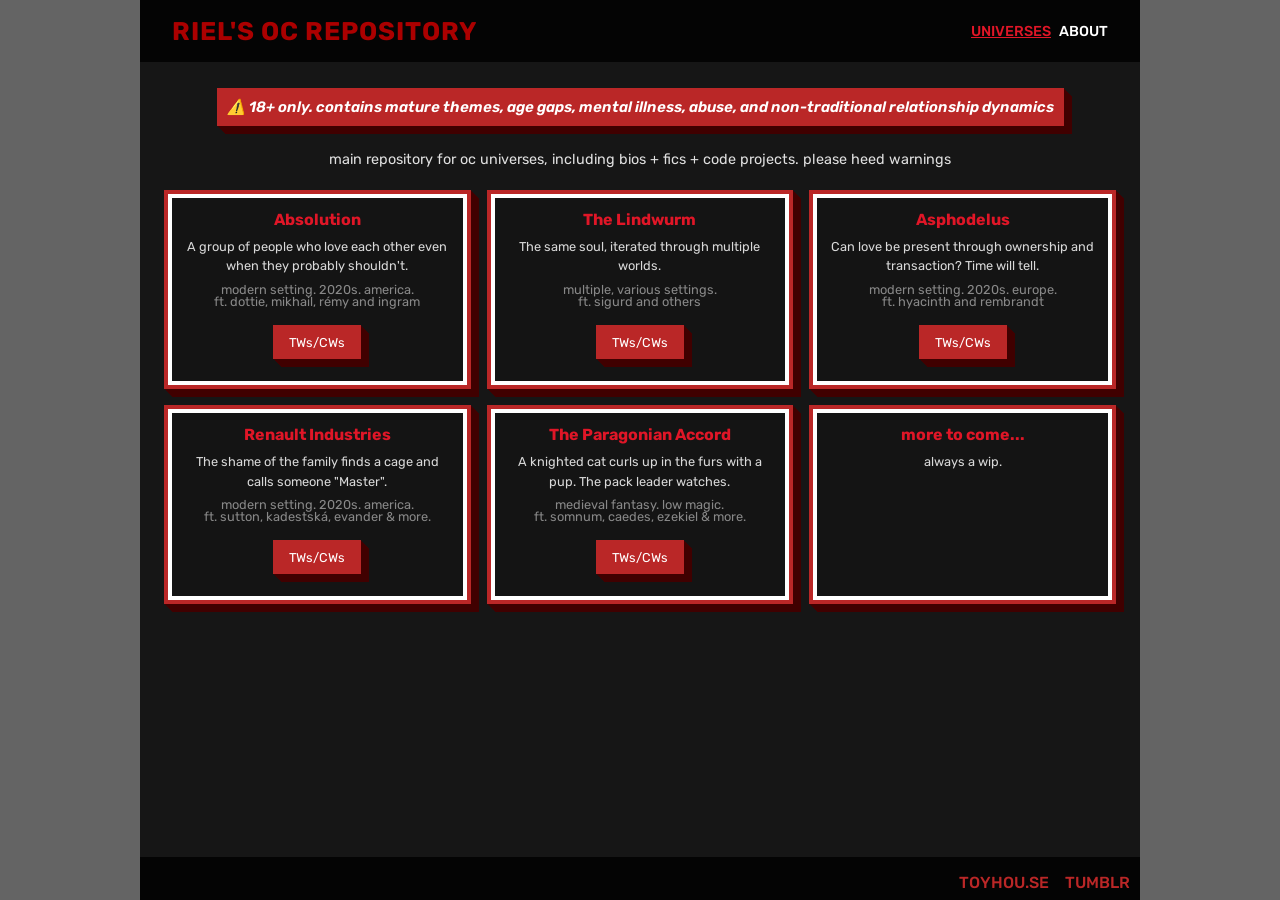
<file: index.html>
<!doctype html>
<html lang="en">
    <link rel="preconnect" href="https://fonts.googleapis.com" />
    <link rel="preconnect" href="https://fonts.gstatic.com" crossorigin />
    <link
        href="https://fonts.googleapis.com/css2?family=Rubik:ital,wght@0,300..900;1,300..900&display=swap"
        rel="stylesheet"
    />

    <meta charset="UTF-8" />
    <meta name="viewport" content="width=device-width, initial-scale=1.0" />
    <head>
        <title>RIEL'S OC REPOSITORY</title>

        <style>
            * {
                margin: 0;
                padding: 0;
                box-sizing: border-box;
            }

            body {
                font-family: "Rubik";
                background: #646464;
                color: #ba2727;
                height: 100dvh;
                display: flex;
                justify-content: center;
                align-items: flex-start;
                margin: 0;
                padding: 0;
                overflow: hidden;
            }

            .site-container {
                width: 100%;
                max-width: 1000px;
                height: 100dvh;
                background: #161616;
                display: flex;
                flex-direction: column;
                overflow: hidden;
            }

            .site-header {
                position: sticky;
                top: 0;
                left: 0;
                width: 100%;
                background: rgba(0, 0, 0, 0.8);
                padding-block: 1rem 1rem;
                z-index: 10;
                margin-bottom: 10px;
            }

            .content-wrapper {
                flex: 1;
                display: flex;
                flex-direction: column;
                align-items: center;
                width: 100%;
                padding: 1rem 1.5rem 2rem 1.5rem;
                overflow-y: auto;
            }

            .header-content {
                width: 100%;
                max-width: 1000px;
                margin: 0 auto;
                display: flex;
                justify-content: space-between;
                align-items: center;
                padding-inline: 2rem;
            }

            @media (max-width: 600px) {
                .header-content {
                    flex-direction: column;
                    gap: 0.5rem;
                    padding-block: 0.5rem;
                }
            }

            .logo {
                color: #ab0000;
                font-size: 1.6rem;
                font-weight: 700;
                letter-spacing: 1px;
            }

            .nav-links {
                display: flex;
                gap: 0.5rem;
                text-align: right;
            }

            .nav-item {
                color: #fff;
                text-decoration: none;
                font-size: 0.9rem;
                text-transform: uppercase;
                font-weight: 500;
                cursor: pointer;
                transition: color 0.2s;
            }

            .nav-item:hover,
            .nav-item.active {
                color: #e01627;
                text-decoration: underline;
            }

            .page-content {
                display: none;
                width: 100%;
                flex-direction: column;
                align-items: center;
            }

            .page-content.active-page {
                display: flex;
            }

            .headersub-glow {
                background: #ba2727;
                padding: 10px;
                margin-bottom: 1.5rem;
                max-width: 100%;
                font-size: 15px;
                text-align: justify;
                color: #fff;
                font-weight: 600;
                animation: glow 0.8s ease-in-out infinite alternate;
                box-shadow:
                    1px 1px 0px #400000,
                    2px 2px 0px #400000,
                    3px 3px 0px #400000,
                    4px 4px 0px #400000,
                    5px 5px 0px #400000,
                    6px 6px 0px #400000,
                    7px 7px 0px #400000,
                    8px 8px 0px #400000;
            }

            @keyframes glow {
                from {
                    text-shadow:
                        0 0 4px #000,
                        0 0 8px rgba(186, 39, 39, 0.6);
                }
                to {
                    text-shadow:
                        0 0 4px #000,
                        0 0 10px #ff5c5c,
                        0 0 20px #ba2727,
                        0 0 40px #ba2727,
                        0 0 60px #ba2727;
                }
            }

            .text-grid {
                display: grid;
                grid-template-columns: repeat(auto-fit, minmax(280px, 1fr));
                gap: 1.5rem;
                width: 100%;
                max-width: 100%;
                padding-bottom: 40px;
            }

            .subtitle {
                color: #e0e0e0;
                font-size: 0.9rem;
                text-align: justify;
                line-height: 1.4;
                max-width: 80%;
                padding-bottom: 20px;
            }

            .game-grid {
                display: grid;
                grid-template-columns: repeat(auto-fit, minmax(260px, 1fr));
                gap: 1rem;
                width: 100%;
            }

            .game-card {
                background: #141414;
                border: 4px solid #ba2727;
                outline: 4px solid #ffffff;
                box-shadow:
                    1px 1px 0px #400000,
                    2px 2px 0px #400000,
                    3px 3px 0px #400000,
                    4px 4px 0px #400000,
                    5px 5px 0px #400000,
                    6px 6px 0px #400000,
                    7px 7px 0px #400000,
                    8px 8px 0px #400000;
                outline-offset: -8px;
                padding: 1rem;
                text-align: center;
                text-decoration: none;
                color: #fff;
                transition: all 0.3s;
                cursor: pointer;
                display: flex;
                flex-direction: column;
                align-items: center;
                gap: 0.5rem;
            }

            .game-card:hover {
                border-color: #ba2727;
                transform: translateY(-5px);
            }

            .game-title {
                font-size: 1rem;
                font-weight: bold;
                color: #e01627;
            }

            .game-desc {
                font-size: 0.8rem;
                color: #d9d9d9;
                line-height: 1.5;
            }

            .game-char {
                font-size: 0.8rem;
                text-transform: lowercase;
                color: #888;
                line-height: 1;
            }

            .dropdown {
                position: relative;
                display: inline-block;
                margin-top: 0.5rem;
            }

            .tw-btn {
                background: #ba2727;
                color: white;
                border: none;
                box-shadow:
                    1px 1px 0px #400000,
                    2px 2px 0px #400000,
                    3px 3px 0px #400000,
                    4px 4px 0px #400000,
                    5px 5px 0px #400000,
                    6px 6px 0px #400000,
                    7px 7px 0px #400000,
                    8px 8px 0px #400000;
                padding: 0.6rem 1rem;
                font-size: 0.8rem;
                display: inline-block;
                cursor: pointer;
                font-family: "Rubik";
                margin-top: auto;
                margin-bottom: 10px;
            }

            .dropdown-content {
                display: none;
                position: relative;
                font-family: "Rubik";
                font-size: 0.8em;
                width: 80%;
                left: 50%;
                transform: translateX(-50%);
                background-color: #ba2727;
                border: 3px solid #ba2727;
                box-shadow:
                    1px 1px 0px #400000,
                    2px 2px 0px #400000,
                    3px 3px 0px #400000,
                    4px 4px 0px #400000,
                    5px 5px 0px #400000,
                    6px 6px 0px #400000,
                    7px 7px 0px #400000,
                    8px 8px 0px #400000;
                padding: 10px;
                z-index: 10;
                margin-top: 15px;
                margin-bottom: 10px;
            }

            .dropdown:hover .dropdown-content {
                display: block;
            }

            .about-title {
                color: #ab0000;
                margin-bottom: 1.5rem;
                font-weight: 500;
                font-size: 1.5rem;
            }

            .about-layout {
                max-width: 600px;
                display: flex;
                flex-direction: column;
                gap: 1.5rem;
            }

            .about-text {
                color: #e0e0e0;
                font-size: 0.95rem;
                line-height: 1.6;
                text-align: justify;
            }

            .site-footer {
                width: 100%;
                background: rgba(0, 0, 0, 0.8);
                padding-block: 1rem 0.5rem;
                z-index: 10;
                flex-shrink: 0;
            }

            .footer-content {
                width: 100%;
                margin: 0 auto;
                display: flex;
                justify-content: space-between;
                align-items: center;
            }

            .footer-links {
                display: flex;
                gap: 1rem;
                margin-right: 10px;
            }

            .footer-links a {
                color: #ba2727;
                text-decoration: none;
                font-weight: 500;
                transition: color 0.2s ease;
            }

            .footer-links a:hover {
                color: #fff;
            }
        </style>
    </head>
    <body>
        <div class="site-container">
            <header class="site-header">
                <div class="header-content">
                    <div class="logo">RIEL'S OC REPOSITORY</div>
                    <nav class="nav-links">
                        <a
                            class="nav-item active"
                            onclick="switchPage('home', event)"
                            >Universes</a
                        >
                        <a class="nav-item" onclick="switchPage('about', event)"
                            >About</a
                        >
                    </nav>
                </div>
            </header>
            <main class="content-wrapper">
                <section id="page-home" class="page-content active-page">
                    <div class="headersub-glow">
                        <em
                            >⚠️ 18+ only. contains mature themes, age gaps,
                            mental illness, abuse, and non-traditional
                            relationship dynamics</em
                        >
                    </div>
                    <div class="subtitle">main repository for oc universes, including bios + fics + code projects. please heed warnings</div>
                    <div class="game-grid">
                        <div
                            class="game-card"
                            onclick="location.href = 'absolution/'"
                        >
                            <div class="game-title">Absolution</div>
                            <div class="game-desc">
                                A group of people who love each other even when
                                they probably shouldn't.
                            </div>
                            <div class="game-char">
                                MODERN SETTING. 2020s. AMERICA.<br />FT. DOTTIE,
                                MIKHAIL, RÉMY AND INGRAM
                            </div>
                            <div class="dropdown">
                                <button
                                    class="tw-btn"
                                    onclick="event.stopPropagation()"
                                >
                                    TWs/CWs
                                </button>
                                <div class="dropdown-content">
                                    <em
                                        >Age gaps, mental illness, past
                                        grooming, substance use, non-con,
                                        abuse</em
                                    >
                                </div>
                            </div>
                        </div>

                        <div
                            class="game-card"
                            onclick="location.href = 'lindwurm/'"
                        >
                            <div class="game-title">The Lindwurm</div>
                            <div class="game-desc">
                                The same soul, iterated through multiple worlds.
                            </div>
                            <div class="game-char">
                                MULTIPLE, VARIOUS SETTINGS.<br />FT. SIGURD AND
                                OTHERS
                            </div>
                            <div class="dropdown">
                                <button
                                    class="tw-btn"
                                    onclick="event.stopPropagation()"
                                >
                                    TWs/CWs
                                </button>
                                <div class="dropdown-content">
                                    <em
                                        >Abuse, grooming, noncon/dubcon, murder,
                                        violence, mental illness</em
                                    >
                                </div>
                            </div>
                        </div>

                        <div
                            class="game-card"
                            onclick="location.href = 'hyarem/'"
                        >
                            <div class="game-title">Asphodelus</div>
                            <div class="game-desc">
                                Can love be present through ownership and
                                transaction? Time will tell.
                            </div>
                            <div class="game-char">
                                MODERN SETTING. 2020s. EUROPE.<br />FT. HYACINTH
                                AND REMBRANDT
                            </div>
                            <div class="dropdown">
                                <button
                                    class="tw-btn"
                                    onclick="event.stopPropagation()"
                                >
                                    TWs/CWs
                                </button>
                                <div class="dropdown-content">
                                    <em
                                        >Substance abuse, suicide, homophobia,
                                        drug/sex trafficking, past grooming,
                                        dubcon</em
                                    >
                                </div>
                            </div>
                        </div>

                        <div
                            class="game-card"
                            onclick="location.href = 'renault/'"
                        >
                            <div class="game-title">Renault Industries</div>
                            <div class="game-desc">
                                The shame of the family finds a cage and calls
                                someone "Master".
                            </div>
                            <div class="game-char">
                                MODERN SETTING. 2020s. AMERICA.<br />FT. SUTTON,
                                KADESTSKÁ, EVANDER & MORE.
                            </div>
                            <div class="dropdown">
                                <button
                                    class="tw-btn"
                                    onclick="event.stopPropagation()"
                                >
                                    TWs/CWs
                                </button>
                                <div class="dropdown-content">
                                    <em
                                        >Substance abuse, noncon, abuse,
                                        traumabonding, Stockholm syndrome,
                                        organised crime, emotional incest</em
                                    >
                                </div>
                            </div>
                        </div>

                        <div
                            class="game-card"
                            onclick="location.href = 'paragonia/'"
                        >
                            <div class="game-title">The Paragonian Accord</div>
                            <div class="game-desc">
                                A knighted cat curls up in the furs with a pup.
                                The pack leader watches.
                            </div>
                            <div class="game-char">
                                MEDIEVAL FANTASY. LOW MAGIC.<br />FT. SOMNUM,
                                CAEDES, EZEKIEL & MORE.
                            </div>
                            <div class="dropdown">
                                <button
                                    class="tw-btn"
                                    onclick="event.stopPropagation()"
                                >
                                    TWs/CWs
                                </button>
                                <div class="dropdown-content">
                                    <em
                                        >Substance abuse, noncon, abuse,
                                        traumabonding, Stockholm syndrome,
                                        organised crime, emotional incest</em
                                    >
                                </div>
                            </div>
                        </div>

                        <div class="game-card">
                            <div class="game-title">more to come...</div>
                            <div class="game-desc">always a wip.</div>
                        </div>
                    </div>
                </section>

                <section id="page-about" class="page-content">
                    <h2 class="about-title">ABOUT THE AUTHOR</h2>
                    <div class="about-layout">
                        <p class="about-text">
                            hi! i'm riel. i'm a transgender + autistic trauma
                            survivor, writer, artist and amateur coder :] i love
                            to write about flawed characters with lots of issues
                            and unhealthy dynamics, so please heed warnings
                            before reading anything!
                        </p>
                        <p class="about-text">
                            this layout acts as a central hub for my creative
                            projects. feel free to look around ^_^
                        </p>
                    </div>
                </section>
            </main>

            <footer class="site-footer">
                <div class="footer-content">
                    <div></div>
                    <div class="footer-links">
                        <a href="https://toyhou.se/rieldex/">TOYHOU.SE</a>
                        <a href="https://tumblr.com/durgepilled">TUMBLR</a>
                    </div>
                </div>
            </footer>
        </div>

        <script>
            function switchPage(pageId, event) {
                document.querySelectorAll(".page-content").forEach((page) => {
                    page.classList.remove("active-page");
                });
                document.querySelectorAll(".nav-item").forEach((link) => {
                    link.classList.remove("active");
                });
                document
                    .getElementById("page-" + pageId)
                    .classList.add("active-page");
                event.currentTarget.classList.add("active");
            }
        </script>
    </body>
</html>
</file>
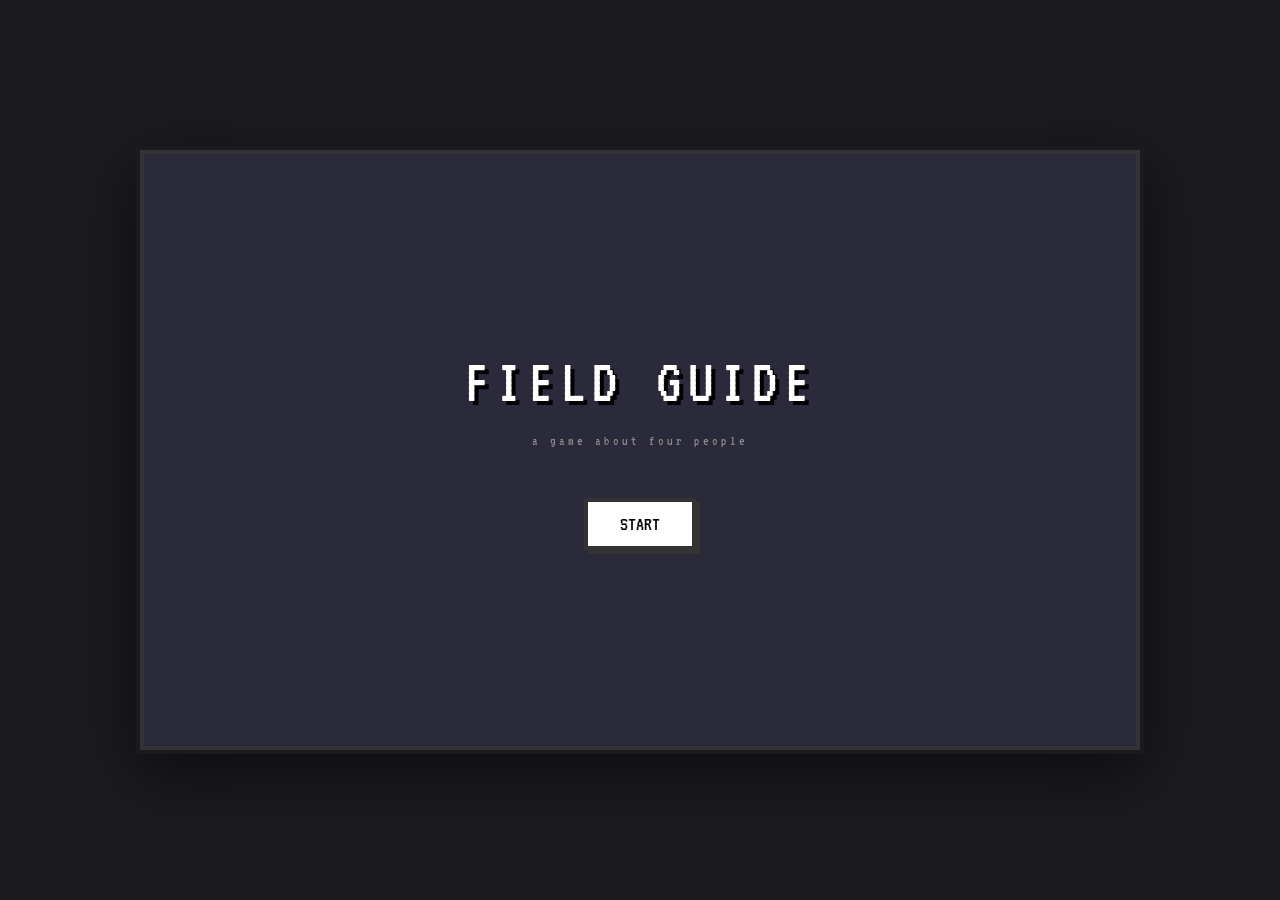
<file: game/index.html>
<!DOCTYPE html>
<html lang="en">
<head>
    <link href="https://fonts.googleapis.com/css2?family=VT323&display=swap" rel="stylesheet">
    <meta charset="UTF-8">
    <title>Field Guide</title>
    <style>
        * {
            margin: 0;
            padding: 0;
            box-sizing: border-box;
        }

        :root {
            --dottie: #ff6b9d;
            --mikhail: #909090;
            --remy: #7781e6;
            --ingram: #b2d669;
        }

        body {
            min-height: 100vh;
            background: #1a1a1f;
            display: flex;
            justify-content: center;
            align-items: center;
            font-family: 'VT323', monospace;
            padding: 20px;
        }

        .game-window {
            width: 1000px;
            height: 600px;
            background: #f0f0f0;
            border: 4px solid #333;
            box-shadow: 0 0 0 4px #1a1a1f, 0 20px 60px rgba(0,0,0,0.5);
            position: relative;
            overflow: hidden;
        }

        /* TITLE SCREEN */
        .title-screen {
            position: absolute;
            inset: 0;
            background: #2a2a3a;
            display: flex;
            flex-direction: column;
            align-items: center;
            justify-content: center;
            gap: 20px;
        }

        .title-logo {
            font-size: 64px;
            color: #fff;
            text-shadow: 4px 4px 0 #000;
            letter-spacing: 6px;
        }

        .title-sub {
            color: #888;
            font-size: 14px;
            letter-spacing: 3px;
        }

        .start-btn {
            margin-top: 30px;
            padding: 12px 32px;
            background: #fff;
            border: 4px solid #333;
            font-family: 'VT323', monospace;
            font-size: 20px;
            cursor: pointer;
            box-shadow: 4px 4px 0 #333;
        }

        .start-btn:hover {
            transform: translate(2px, 2px);
            box-shadow: 2px 2px 0 #333;
        }

        /* CHARACTER SELECT */
        .char-select {
            position: absolute;
            inset: 0;
            background: #2a2a3a;
            display: none;
            flex-direction: column;
            padding: 20px;
        }

        .select-header {
            text-align: center;
            color: #fff;
            padding: 10px 0 20px;
            flex-shrink: 0;
        }

        .select-header h2 {
            font-size: 28px;
            text-shadow: 2px 2px 0 #000;
            margin-bottom: 5px;
        }

        .select-header p {
            color: #888;
            font-size: 14px;
        }

        .char-grid {
            display: grid;
            grid-template-columns: 1fr 1fr;
            gap: 15px;
            flex: 1;
            min-height: 0;
        }

        .char-card {
            background: #1a1a1f;
            border: 3px solid;
            cursor: pointer;
            position: relative;
            overflow: hidden;
            display: flex;
            flex-direction: column;
            padding: 12px;
            min-height: 0;
        }

        .char-card.dottie { border-color: var(--dottie); }
        .char-card.mikhail { border-color: var(--mikhail); }
        .char-card.remy { border-color: var(--remy); }
        .char-card.ingram { border-color: var(--ingram); }

        .char-card:hover {
            transform: translate(-2px, -2px);
            box-shadow: 6px 6px 0 rgba(0,0,0,0.5);
        }

        .card-portrait {
            height: 80px;
            background: #2a2a3a;
            border: 2px solid #444;
            margin-bottom: 10px;
            display: flex;
            align-items: center;
            justify-content: center;
            font-size: 48px;
            flex-shrink: 0;
        }

        .card-name {
            font-size: 22px;
            margin-bottom: 4px;
            flex-shrink: 0;
        }

        .dottie .card-name { color: var(--dottie); }
        .mikhail .card-name { color: var(--mikhail); }
        .remy .card-name { color: var(--remy); }
        .ingram .card-name { color: var(--ingram); }

        .card-tagline {
            font-size: 12px;
            color: #888;
            line-height: 1.3;
            flex-shrink: 0;
        }

        .card-hover {
            position: absolute;
            inset: 0;
            background: rgba(10,10,15,0.98);
            padding: 15px;
            opacity: 0;
            pointer-events: none;
            transition: opacity 0.2s;
            color: #ccc;
            font-size: 13px;
            line-height: 1.4;
            overflow-y: auto;
            display: flex;
            flex-direction: column;
        }

        .char-card:hover .card-hover {
            opacity: 1;
            pointer-events: auto;
        }

        .hover-title {
            font-size: 16px;
            margin-bottom: 8px;
            flex-shrink: 0;
        }

        .hover-desc {
            margin-bottom: 10px;
            flex-shrink: 0;
        }

        .hover-stats {
            display: flex;
            gap: 8px;
            margin-bottom: 10px;
            flex-shrink: 0;
            flex-wrap: wrap;
        }

        .hover-stat {
            padding: 3px 8px;
            background: rgba(255,255,255,0.1);
            border-radius: 3px;
            font-size: 11px;
        }

        .hover-note {
            font-style: italic;
            opacity: 0.7;
            border-left: 2px solid;
            padding-left: 8px;
            margin-top: auto;
            font-size: 12px;
        }

        .dottie .hover-note { border-color: var(--dottie); }
        .mikhail .hover-note { border-color: var(--mikhail); }
        .remy .hover-note { border-color: var(--remy); }
        .ingram .hover-note { border-color: var(--ingram); }

        /* MAIN GAME */
        .game-ui {
            position: absolute;
            inset: 0;
            display: none;
            flex-direction: column;
            background: #f0f0f0;
        }

        /* Top Bar */
        .top-bar {
            height: 55px;
            background: #e0e0e0;
            border-bottom: 3px solid #333;
            display: flex;
            align-items: center;
            padding: 0 12px;
            gap: 12px;
            flex-shrink: 0;
        }

        .phase-box {
            width: 90px;
            flex-shrink: 0;
        }

        .phase-name {
            font-size: 18px;
            font-weight: bold;
        }

        .phase-time {
            font-size: 11px;
            color: #666;
        }

        .party-bar {
            flex: 1;
            display: flex;
            justify-content: center;
            gap: 8px;
        }

        .party-member {
            width: 42px;
            height: 42px;
            border: 3px solid;
            border-radius: 6px;
            display: flex;
            align-items: center;
            justify-content: center;
            font-size: 22px;
            background: #fff;
            cursor: pointer;
            position: relative;
            flex-shrink: 0;
            transition: all 0.2s;
        }

        .party-member.active {
            transform: translateY(-3px);
            box-shadow: 0 4px 0 #333;
        }

        .party-member.locked {
            opacity: 0.3;
            filter: grayscale(100%);
            cursor: not-allowed;
        }

        .party-member.inactive {
            opacity: 0.6;
        }

        .party-member.dottie { border-color: var(--dottie); }
        .party-member.mikhail { border-color: var(--mikhail); }
        .party-member.remy { border-color: var(--remy); }
        .party-member.ingram { border-color: var(--ingram); }

        .member-status {
            position: absolute;
            bottom: -6px;
            right: -6px;
            width: 18px;
            height: 18px;
            border-radius: 50%;
            border: 2px solid #fff;
            font-size: 10px;
            display: flex;
            align-items: center;
            justify-content: center;
        }

        .status-ok { background: #7ed321; }
        .status-mid { background: #f5a623; }
        .status-bad { background: #d0021b; }

        .ap-box {
            width: 70px;
            text-align: right;
            flex-shrink: 0;
        }

        .ap-num {
            font-size: 24px;
        }

        .ap-label {
            font-size: 11px;
            color: #666;
        }

        /* Main Area */
        .main-area {
            flex: 1;
            display: flex;
            min-height: 0;
        }

        /* Character Panel */
        .char-panel {
            width: 180px;
            background: #e8e8e8;
            border-right: 3px solid #333;
            padding: 12px;
            display: flex;
            flex-direction: column;
            gap: 10px;
            flex-shrink: 0;
            overflow-y: auto;
        }

        .big-portrait {
            width: 100%;
            height: 140px;
            background: #fff;
            border: 4px solid;
            border-radius: 8px;
            display: flex;
            align-items: center;
            justify-content: center;
            font-size: 72px;
            flex-shrink: 0;
        }

        .dottie-theme .big-portrait { border-color: var(--dottie); }
        .mikhail-theme .big-portrait { border-color: var(--mikhail); }
        .remy-theme .big-portrait { border-color: var(--remy); }
        .ingram-theme .big-portrait { border-color: var(--ingram); }

        .char-title {
            text-align: center;
            flex-shrink: 0;
        }

        .char-title h3 {
            font-size: 18px;
            margin-bottom: 2px;
        }

        .char-title p {
            font-size: 11px;
            color: #666;
        }

        .mood-text {
            text-align: center;
            font-size: 12px;
            color: #444;
            font-style: italic;
            line-height: 1.3;
            flex-shrink: 0;
        }

        .needs-block {
            margin-top: auto;
            flex-shrink: 0;
        }

        .need-row {
            display: flex;
            align-items: center;
            gap: 6px;
            margin-bottom: 6px;
            font-size: 12px;
        }

        .need-emoji {
            width: 20px;
            text-align: center;
        }

        .need-bar-bg {
            flex: 1;
            height: 10px;
            background: #ccc;
            border-radius: 5px;
            overflow: hidden;
            border: 2px solid #333;
        }

        .need-bar-fill {
            height: 100%;
            border-radius: 3px;
        }

        .bar-low { background: #d0021b; }
        .bar-mid { background: #f5a623; }
        .bar-high { background: #7ed321; }

        .special-stats {
            flex-shrink: 0;
        }

        .special-row {
            margin-bottom: 8px;
        }

        .special-label {
            font-size: 10px;
            color: #666;
            margin-bottom: 2px;
        }

        .special-bar {
            height: 6px;
            background: #ccc;
            border-radius: 3px;
            overflow: hidden;
            border: 1px solid #333;
        }

        .special-fill {
            height: 100%;
        }

        .dottie-theme .special-fill { background: var(--dottie); }
        .mikhail-theme .special-fill { background: var(--mikhail); }
        .remy-theme .special-fill { background: var(--remy); }
        .ingram-theme .special-fill { background: var(--ingram); }

        /* Center Content */
        .center-content {
            flex: 1;
            display: flex;
            flex-direction: column;
            min-width: 0;
        }

        .scene-box {
            flex: 1;
            background: #fff;
            border-bottom: 3px solid #333;
            position: relative;
            display: flex;
            flex-direction: column;
            min-height: 0;
        }

        .location-tag {
            position: absolute;
            top: 10px;
            left: 10px;
            background: #333;
            color: #fff;
            padding: 4px 12px;
            font-size: 12px;
            border-radius: 3px;
            z-index: 2;
        }

        .scene-visual {
            flex: 1;
            display: flex;
            align-items: center;
            justify-content: center;
            font-size: 80px;
            opacity: 0.3;
            min-height: 0;
        }

        .scene-text {
            padding: 15px;
            font-size: 14px;
            line-height: 1.4;
            color: #333;
            max-height: 100px;
            overflow-y: auto;
            flex-shrink: 0;
        }

        .story-log {
            height: 120px;
            background: #f5f5f5;
            padding: 12px;
            overflow-y: auto;
            font-size: 13px;
            line-height: 1.4;
            flex-shrink: 0;
        }

        .story-entry {
            margin-bottom: 6px;
            padding-left: 12px;
            position: relative;
        }

        .story-entry::before {
            content: '•';
            position: absolute;
            left: 0;
            color: #999;
        }

        .story-entry.time {
            color: #666;
            font-size: 11px;
            margin-top: 8px;
            border-top: 1px solid #ddd;
            padding-top: 6px;
        }

        /* Action Panel */
        .action-panel {
            height: 180px;
            background: #e0e0e0;
            border-top: 3px solid #333;
            padding: 12px;
            display: flex;
            flex-direction: column;
            flex-shrink: 0;
        }

        .action-header {
            display: flex;
            justify-content: space-between;
            margin-bottom: 8px;
            font-size: 13px;
            flex-shrink: 0;
        }

        .money-display {
            font-weight: bold;
        }

        .action-grid {
            flex: 1;
            display: grid;
            grid-template-columns: repeat(4, 1fr);
            gap: 10px;
            min-height: 0;
        }

        .action-btn {
            background: #fff;
            border: 3px solid #333;
            border-radius: 6px;
            cursor: pointer;
            display: flex;
            flex-direction: column;
            align-items: center;
            justify-content: center;
            gap: 2px;
            font-family: 'VT323', monospace;
            font-size: 12px;
            padding: 4px;
            min-height: 60px;
            overflow: hidden;
            position: relative;
        }

        .action-btn:hover:not(:disabled) {
            transform: translate(-2px, -2px);
            box-shadow: 4px 4px 0 #333;
        }

        .action-btn:disabled {
            opacity: 0.3;
            cursor: not-allowed;
        }

        .action-btn.used::after {
            content: '✓';
            position: absolute;
            top: 4px;
            right: 4px;
            font-size: 10px;
            color: #7ed321;
        }

        .btn-emoji {
            font-size: 16px;
        }

        .btn-name {
            font-size: 16px;
            text-align: center;
            line-height: 1.2;
        }

        .btn-cost {
            font-size: 10px;
            color: #666;
        }

        .advance-bar {
            margin-top: 8px;
            display: flex;
            justify-content: flex-end;
            flex-shrink: 0;
        }

        .next-phase-btn {
            padding: 8px 24px;
            background: #333;
            color: #fff;
            border: none;
            font-family: 'VT323', monospace;
            font-size: 16px;
            cursor: pointer;
            opacity: 0.3;
        }

        .next-phase-btn.active {
            opacity: 1;
            animation: pulse 1.5s infinite;
        }

        @keyframes pulse {
            0%, 100% { transform: scale(1); }
            50% { transform: scale(1.03); }
        }

        /* Fade Transition Overlay */
        .fade-overlay {
            position: absolute;
            inset: 0;
            background: #2a2a3a;
            opacity: 0;
            pointer-events: none;
            z-index: 100;
            display: flex;
            align-items: center;
            justify-content: center;
            flex-direction: column;
            transition: opacity 0.5s ease;
        }

        .fade-overlay.active {
            opacity: 1;
            pointer-events: auto;
        }

        .fade-title {
            font-size: 36px;
            color: #fff;
            text-shadow: 3px 3px 0 #000;
            letter-spacing: 4px;
            margin-bottom: 20px;
        }

        .fade-stories {
            max-width: 600px;
            text-align: center;
            font-size: 16px;
            color: #ccc;
            line-height: 1.8;
        }

        .fade-stories div {
            margin-bottom: 10px;
        }

        /* Scrollbar styling */
        ::-webkit-scrollbar {
            width: 6px;
            height: 6px;
        }
        ::-webkit-scrollbar-track {
            background: #ddd;
        }
        ::-webkit-scrollbar-thumb {
            background: #666;
            border-radius: 3px;
        }
    </style>
</head>
<body>
    <div class="game-window">
        <!-- Title Screen -->
        <div class="title-screen" id="titleScreen">
            <div class="title-logo">FIELD GUIDE</div>
            <div class="title-sub">a game about four people</div>
            <button class="start-btn" onclick="showCharSelect()">START</button>
        </div>

        <!-- Character Select -->
        <div class="char-select" id="charSelect">
            <div class="select-header">
                <h2>Choose someone to check on</h2>
                <p>They all need something. Who first?</p>
            </div>
            <div class="char-grid">
                <div class="char-card dottie" onclick="startGame('dottie')">
                    <div class="card-portrait">💗</div>
                    <div class="card-name">DOTTIE</div>
                    <div class="card-tagline">23 • runs on chaos and instant ramen</div>
                    <div class="card-hover">
                        <div class="hover-title" style="color: var(--dottie)">Dottie Sissyk</div>
                        <div class="hover-desc">Nonbinary, 23, they/them. Student. Currently either texting too much or not at all.</div>
                        <div class="hover-stats">
                            <span class="hover-stat">Chaos: High</span>
                            <span class="hover-stat">Brattiness: High</span>
                        </div>
                        <div class="hover-note">"If they're quiet, check your wallet."</div>
                    </div>
                </div>

                <div class="char-card mikhail" onclick="startGame('mikhail')">
                    <div class="card-portrait">🛡️</div>
                    <div class="card-name">MIKHAIL</div>
                    <div class="card-tagline">42 • needs schedules like oxygen</div>
                    <div class="card-hover">
                        <div class="hover-title" style="color: var(--mikhail)">Mikhail Solntsev</div>
                        <div class="hover-desc">Cis man, 42, he/him. Former surgeon, now cybersecurity. Hasn't deviated from routine since 2019.</div>
                        <div class="hover-stats">
                            <span class="hover-stat">Control: Extreme</span>
                            <span class="hover-stat">Guilt: Constant</span>
                        </div>
                        <div class="hover-note">"He will break before admitting he's tired."</div>
                    </div>
                </div>

                <div class="char-card remy" onclick="startGame('remy')">
                    <div class="card-portrait">🍷</div>
                    <div class="card-name">RÉMY</div>
                    <div class="card-tagline">31 • charming until he's not</div>
                    <div class="card-hover">
                        <div class="hover-title" style="color: var(--remy)">Rémy Lavergne</div>
                        <div class="hover-desc">Cis man, 31, he/him. Anaesthesiologist. Currently bored. Dangerous when bored.</div>
                        <div class="hover-stats">
                            <span class="hover-stat">Charm: Weaponized</span>
                            <span class="hover-stat">Cruelty: Casual</span>
                        </div>
                        <div class="hover-note">"'Nice' is just a performance he puts on."</div>
                    </div>
                </div>

                <div class="char-card ingram" onclick="startGame('ingram')">
                    <div class="card-portrait">📚</div>
                    <div class="card-name">INGRAM</div>
                    <div class="card-tagline">27 • fraying at the edges</div>
                    <div class="card-hover">
                        <div class="hover-title" style="color: var(--ingram)">Ingram Svalander</div>
                        <div class="hover-desc">Male-adjacent, 27, he/they. Student. Taking his meds (today). Apologizing for existing.</div>
                        <div class="hover-stats">
                            <span class="hover-stat">Sanity: Tenuous</span>
                            <span class="hover-stat">Submission: Learned</span>
                        </div>
                        <div class="hover-note">"He will say sorry for saying sorry."</div>
                    </div>
                </div>
            </div>
        </div>

        <!-- Fade Transition Overlay -->
        <div class="fade-overlay" id="fadeOverlay">
            <div class="fade-title" id="fadeTitle">Morning → Afternoon</div>
            <div class="fade-stories" id="fadeStories"></div>
        </div>

        <!-- Main Game UI -->
        <div class="game-ui" id="gameUI">
            <div class="top-bar">
                <div class="phase-box">
                    <div class="phase-name" id="phaseName">Morning</div>
                    <div class="phase-time" id="phaseTime">08:00-12:00</div>
                </div>
                <div class="party-bar">
                    <div class="party-member dottie" id="pm-dottie" onclick="switchChar('dottie')">
                        <span>💗</span>
                        <div class="member-status status-ok" id="status-dottie">✓</div>
                    </div>
                    <div class="party-member mikhail" id="pm-mikhail" onclick="switchChar('mikhail')">
                        <span>🛡️</span>
                        <div class="member-status status-ok" id="status-mikhail">✓</div>
                    </div>
                    <div class="party-member remy" id="pm-remy" onclick="switchChar('remy')">
                        <span>🍷</span>
                        <div class="member-status status-mid" id="status-remy">!</div>
                    </div>
                    <div class="party-member ingram" id="pm-ingram" onclick="switchChar('ingram')">
                        <span>📚</span>
                        <div class="member-status status-ok" id="status-ingram">✓</div>
                    </div>
                </div>
                <div class="ap-box">
                    <div class="ap-num"><span id="apCurrent">4</span>/4</div>
                    <div class="ap-label">hours</div>
                </div>
            </div>

            <div class="main-area">
                <div class="char-panel dottie-theme" id="charPanel">
                    <div class="big-portrait" id="bigPortrait">💗</div>
                    <div class="char-title">
                        <h3 id="charName">Dottie</h3>
                        <p id="charSub">they/them • 23</p>
                    </div>
                    <div class="mood-text" id="moodText">bored and looking for trouble</div>
                    <div class="needs-block">
                        <div class="need-row">
                            <span class="need-emoji">🍕</span>
                            <div class="need-bar-bg">
                                <div class="need-bar-fill bar-mid" id="hungerBar" style="width: 60%"></div>
                            </div>
                        </div>
                        <div class="need-row">
                            <span class="need-emoji">💬</span>
                            <div class="need-bar-bg">
                                <div class="need-bar-fill bar-low" id="attentionBar" style="width: 35%"></div>
                            </div>
                        </div>
                        <div class="need-row">
                            <span class="need-emoji">⚡</span>
                            <div class="need-bar-bg">
                                <div class="need-bar-fill bar-mid" id="energyBar" style="width: 50%"></div>
                            </div>
                        </div>
                    </div>
                    <div class="special-stats">
                        <div class="special-row">
                            <div class="special-label" id="special1Label">Chaos</div>
                            <div class="special-bar">
                                <div class="special-fill" id="special1Bar" style="width: 75%"></div>
                            </div>
                        </div>
                        <div class="special-row">
                            <div class="special-label" id="special2Label">Brattiness</div>
                            <div class="special-bar">
                                <div class="special-fill" id="special2Bar" style="width: 60%"></div>
                            </div>
                        </div>
                    </div>
                </div>

                <div class="center-content">
                    <div class="scene-box">
                        <div class="location-tag" id="locationTag">Dottie's Bedroom</div>
                        <div class="scene-visual" id="sceneVisual">🛏️</div>
                        <div class="scene-text" id="sceneText">Dottie is lying on their bed, scrolling through their phone. They look up with an expression that says they're about to ask for something.</div>
                    </div>
                    <div class="story-log" id="storyLog">
                        <div class="story-entry time">Morning begins...</div>
                    </div>
                </div>
            </div>

            <div class="action-panel">
                <div class="action-header">
                    <span>ACTIONS</span>
                    <span class="money-display" id="moneyDisplay">$23</span>
                </div>
                <div class="action-grid" id="actionGrid"></div>
                <div class="advance-bar">
                    <button class="next-phase-btn" id="nextBtn" onclick="nextPhase()" disabled>Next Phase →</button>
                </div>
            </div>
        </div>
    </div>

    <script>
        const game = {
            current: 'dottie',
            phase: 0,
            day: 1,
            ap: 4,
            actionTaken: false,
            chars: {
                dottie: {
                    name: 'Dottie', sub: 'they/them • 23',
                    money: 23,
                    dailyIncome: { min: 15, max: 25, source: 'allowance' },
                    workPhases: [],
                    pronoun: 'they', possessive: 'their', reflexive: 'themself',
                    emoji: '💗', theme: 'dottie-theme',
                    location: "Dottie's Bedroom", sceneEmoji: '🛏️',
                    special1: 'Chaos', special2: 'Brattiness',
                    hunger: 60, attention: 35, energy: 50,
                    chaos: 75, brattiness: 60,
                    status: 'ok',
                    actions: {
                        default: [
                            { emoji: '📱', name: 'Text Mikhail', cost: 1, used: false },
                            { emoji: '🍜', name: 'Eat Ramen', cost: 1, used: false },
                            { emoji: '🚬', name: 'Smoke', cost: 1, used: false },
                            { emoji: '🤳', name: 'Take Selfies', cost: 1, used: false },
                            { emoji: '🛍️', name: 'Online Shop', cost: 2, used: false, unique: true },
                            { emoji: '💥', name: 'Start Drama', cost: 2, used: false, unique: true },
                            { emoji: '👁️', name: 'Stare at Wall', cost: 0, used: false },
                            { emoji: '💊', name: 'Take Meds', cost: 1, used: false }
                        ],
                        work: null
                    },
                    randomEvents: [
                        'Dottie is buying something they do not need.',
                        'Dottie has started three group chats in the last hour.',
                        'Dottie is considering dyeing their hair. Again.',
                        'Dottie found $5 in a jacket they stole from Mikhail.',
                        'Dottie is having an existential crisis. It is Tuesday.'
                    ],
                    lines: {
                        idle: 'is lying on their bed, scrolling through their phone.',
                        hungry: 'is digging through their bag for stray candy.',
                        needy: 'has sent 12 texts in the last hour.',
                        chaotic: 'is grinning. They have an idea. It is a bad idea.'
                    }
                },
                mikhail: {
                    name: 'Mikhail', sub: 'he/him • 42',
                    money: 340,
                    dailyIncome: { min: 120, max: 180, source: 'consulting' },
                    workPhases: [0, 1],
                    pronoun: 'he', possessive: 'his', reflexive: 'himself',
                    emoji: '🛡️', theme: 'mikhail-theme',
                    location: "Mikhail's Apartment", sceneEmoji: '🏢',
                    special1: 'Control', special2: 'Guilt',
                    hunger: 80, attention: 20, energy: 70,
                    control: 90, guilt: 45,
                    status: 'ok',
                    actions: {
                        default: [
                            { emoji: '📋', name: 'Check Schedule', cost: 1, used: false },
                            { emoji: '🏋️', name: 'Go to Gym', cost: 2, used: false, unique: true },
                            { emoji: '🍗', name: 'Eat Protein', cost: 1, used: false },
                            { emoji: '🧘', name: 'Meditate', cost: 1, used: false },
                            { emoji: '☕', name: 'Make Coffee', cost: 1, used: false },
                            { emoji: '🛏️', name: 'Stand Still', cost: 0, used: false },
                            { emoji: '📱', name: 'Check Messages', cost: 1, used: false },
                            { emoji: '🚬', name: 'Smoke Break', cost: 1, used: false }
                        ],
                        work: [
                            { emoji: '🔒', name: 'Security Audit', cost: 2, used: false },
                            { emoji: '📊', name: 'Review Logs', cost: 1, used: false },
                            { emoji: '☕', name: 'Office Coffee', cost: 1, used: false },
                            { emoji: '📧', name: 'Answer Emails', cost: 1, used: false },
                            { emoji: '🏢', name: 'Meeting', cost: 2, used: false },
                            { emoji: '🔐', name: 'Penetration Test', cost: 2, used: false },
                            { emoji: '📋', name: 'Compliance Check', cost: 1, used: false },
                            { emoji: '🚬', name: 'Smoke Break', cost: 1, used: false }
                        ]
                    },
                    randomEvents: [
                        'Mikhail is staring at a spreadsheet. He has not blinked in 3 minutes.',
                        'Mikhail just corrected someones grammar in a work email.',
                        'Mikhail is organizing his desk drawers. By size. By color. By weight.',
                        'Mikhail received a text from Dottie. He marked it as unread.',
                        'Mikhail is considering calling his sister. He will not.'
                    ],
                    lines: {
                        idle: 'is standing at his kitchen counter, exactly where he stands every morning.',
                        guilty: 'is staring at his phone. He should call his sister. He will not.',
                        rigid: 'has noticed a coaster is 2mm out of place.'
                    }
                },
                remy: {
                    name: 'Rémy', sub: 'he/him • 31',
                    money: 520,
                    dailyIncome: { min: 200, max: 300, source: 'hospital' },
                    workPhases: [1, 2],
                    pronoun: 'he', possessive: 'his', reflexive: 'himself',
                    emoji: '🍷', theme: 'remy-theme',
                    location: "Rémy's Condo", sceneEmoji: '🏙️',
                    special1: 'Charm', special2: 'Cruelty',
                    hunger: 50, attention: 80, energy: 60,
                    charm: 70, cruelty: 55,
                    status: 'mid',
                    actions: {
                        default: [
                            { emoji: '🍷', name: 'Pour Wine', cost: 1, used: false },
                            { emoji: '📱', name: 'Text Ingram', cost: 1, used: false },
                            { emoji: '🎯', name: 'Push Boundaries', cost: 1, used: false },
                            { emoji: '🍽️', name: 'Fine Dining', cost: 2, used: false },
                            { emoji: '👔', name: 'Check Mirror', cost: 1, used: false },
                            { emoji: '😏', name: 'Smirk', cost: 0, used: false },
                            { emoji: '📺', name: 'Watch TV', cost: 1, used: false },
                            { emoji: '🛁', name: 'Long Bath', cost: 2, used: false }
                        ],
                        work: [
                            { emoji: '🔪', name: 'Surgery', cost: 3, used: false },
                            { emoji: '💉', name: 'Patient Prep', cost: 2, used: false },
                            { emoji: '📋', name: 'Chart Review', cost: 1, used: false },
                            { emoji: '☕', name: 'Surgeon Lounge', cost: 1, used: false },
                            { emoji: '🩺', name: 'Rounds', cost: 2, used: false },
                            { emoji: '📞', name: 'Consult', cost: 1, used: false },
                            { emoji: '🧤', name: 'Scrub In', cost: 2, used: false },
                            { emoji: '🍷', name: 'Steal Wine', cost: 1, used: false }
                        ]
                    },
                    randomEvents: [
                        'Rémy just made a nurse cry. He smiled while doing it.',
                        'Rémy is reviewing patient files. He is bored.',
                        'Rémy found the good stuff in the anesthesia locker.',
                        'Rémy is charming a patients family. They love him.',
                        'Rémy is considering texting Ingram. Cruelly.'
                    ],
                    lines: {
                        idle: 'is swirling wine in a glass that cost more than most peoples rent.',
                        charming: 'is practicing smiles in the mirror. He has three versions.',
                        cruel: 'just said something cutting. He is waiting to see if you noticed.'
                    }
                },
                ingram: {
                    name: 'Ingram', sub: 'he/they • 27',
                    money: 12,
                    dailyIncome: { min: 10, max: 20, source: 'stipend' },
                    workPhases: [],
                    pronoun: 'they', possessive: 'their', reflexive: 'themself',
                    emoji: '📚', theme: 'ingram-theme',
                    location: "Ingram's Corner", sceneEmoji: '📖',
                    special1: 'Sanity', special2: 'Submission',
                    hunger: 40, attention: 30, energy: 25,
                    sanity: 60, submission: 75,
                    status: 'ok',
                    actions: {
                        default: [
                            { emoji: '💊', name: 'Take Meds', cost: 1, used: false, unique: true },
                            { emoji: '📖', name: 'Study', cost: 2, used: false },
                            { emoji: '🐟', name: 'Eat Fish', cost: 1, used: false },
                            { emoji: '📱', name: 'Text Rémy', cost: 1, used: false },
                            { emoji: '📚', name: 'Read Book', cost: 1, used: false },
                            { emoji: '🙇', name: 'Apologize', cost: 0, used: false },
                            { emoji: '📝', name: 'Take Notes', cost: 1, used: false },
                            { emoji: '🪟', name: 'Look Outside', cost: 1, used: false }
                        ],
                        work: null
                    },
                    randomEvents: [
                        'Ingram is reading the same paragraph for the 10th time.',
                        'Ingram just apologized to a bookshelf.',
                        'Ingram is counting their medication. Again.',
                        'Ingram saw Rémy today. They cannot stop thinking about it.',
                        'Ingram is writing an email to their professor. Draft 7.'
                    ],
                    lines: {
                        idle: 'is curled in their corner, surrounded by books.',
                        fragile: 'is counting their pills. They are sure they took them.',
                        waiting: 'is staring at their phone. Rémy has not texted back.'
                    }
                }
            }
        };

        const phases = [
            { name: 'Morning', time: '08:00-12:00' },
            { name: 'Afternoon', time: '12:00-16:00' },
            { name: 'Evening', time: '16:00-20:00' },
            { name: 'Night', time: '20:00-00:00' }
        ];

        function showCharSelect() {
            document.getElementById('titleScreen').style.display = 'none';
            document.getElementById('charSelect').style.display = 'flex';
        }

        function startGame(char) {
            game.current = char;
            document.getElementById('charSelect').style.display = 'none';
            document.getElementById('gameUI').style.display = 'flex';
            initUI();
        }

        function initUI() {
            updateUI();
            renderActions();
            updatePartyBar();
            addStory(`You check in on ${game.chars[game.current].name}.`);
        }

        function isCharAvailable(charId) {
            const c = game.chars[charId];
            if (charId === game.current) return true;
            if (c.workPhases.includes(game.phase)) return false;
            return true;
        }

        function isAtWork(charId) {
            const c = game.chars[charId];
            return c.workPhases.includes(game.phase);
        }

        function updateUI() {
            const c = game.chars[game.current];
            
            document.getElementById('charPanel').className = `char-panel ${c.theme}`;
            document.getElementById('bigPortrait').textContent = c.emoji;
            document.getElementById('charName').textContent = c.name;
            document.getElementById('charSub').textContent = c.sub;
            
            const atWork = isAtWork(game.current);
            document.getElementById('locationTag').textContent = atWork ? `${c.name} (at work)` : c.location;
            document.getElementById('sceneVisual').textContent = atWork ? '🏢' : c.sceneEmoji;
            
            let mood = c.lines.idle;
            if (c.hunger < 30) mood = c.lines.hungry || mood;
            else if (c.attention < 30) mood = c.lines.needy || mood;
            else if ((c.chaos > 80) || (c.cruelty > 80)) mood = c.lines.chaotic || c.lines.cruel || mood;
            
            document.getElementById('sceneText').textContent = `${c.name} ${mood}`;
            
            document.getElementById('phaseName').textContent = phases[game.phase].name;
            document.getElementById('phaseTime').textContent = phases[game.phase].time;
            document.getElementById('apCurrent').textContent = game.ap;
            document.getElementById('moneyDisplay').textContent = `$${c.money}`;
            
            updateBar('hunger', c.hunger);
            updateBar('attention', c.attention);
            updateBar('energy', c.energy);
            
            document.getElementById('special1Label').textContent = c.special1;
            document.getElementById('special2Label').textContent = c.special2;
            document.getElementById('special1Bar').style.width = (c[c.special1.toLowerCase()] || 50) + '%';
            document.getElementById('special2Bar').style.width = (c[c.special2.toLowerCase()] || 50) + '%';
            
            const btn = document.getElementById('nextBtn');
            btn.disabled = game.ap > 0;
            btn.className = game.ap === 0 ? 'next-phase-btn active' : 'next-phase-btn';
            btn.textContent = game.ap === 0 ? 'Next Phase →' : `${game.ap} hours left`;
        }

        function updateBar(type, val) {
            const bar = document.getElementById(type + 'Bar');
            bar.style.width = val + '%';
            bar.className = 'need-bar-fill ' + (val < 30 ? 'bar-low' : val < 60 ? 'bar-mid' : 'bar-high');
        }

        function updatePartyBar() {
            Object.keys(game.chars).forEach(k => {
                const pm = document.getElementById(`pm-${k}`);
                const st = document.getElementById(`status-${k}`);
                const ch = game.chars[k];
                const available = isCharAvailable(k);
                const isCurrent = k === game.current;
                
                pm.classList.remove('active', 'inactive', 'locked');
                
                if (isCurrent) {
                    pm.classList.add('active');
                    pm.style.opacity = '1';
                    pm.style.cursor = 'default';
                } else if (!available) {
                    pm.classList.add('locked');
                    pm.style.opacity = '0.3';
                    pm.style.cursor = 'not-allowed';
                } else if (game.actionTaken) {
                    pm.classList.add('inactive');
                    pm.style.opacity = '0.4';
                    pm.style.cursor = 'not-allowed';
                } else {
                    pm.classList.add('inactive');
                    pm.style.opacity = '0.7';
                    pm.style.cursor = 'pointer';
                }
                
                let status = 'ok', icon = '✓';
                if (ch.hunger < 30 || ch.energy < 20) { status = 'bad'; icon = '✗'; }
                else if (ch.attention < 40 || ch.sanity < 40) { status = 'mid'; icon = '!'; }
                
                st.className = `member-status status-${status}`;
                st.textContent = icon;
            });
        }

        function renderActions() {
            const grid = document.getElementById('actionGrid');
            const c = game.chars[game.current];
            const atWork = isAtWork(game.current);
            const actionList = atWork && c.actions.work ? c.actions.work : c.actions.default;
            
            grid.innerHTML = '';
            
            actionList.forEach((a, i) => {
                const btn = document.createElement('button');
                btn.className = 'action-btn' + (a.used ? ' used' : '');
                btn.innerHTML = `
                    <span class="btn-emoji">${a.emoji}</span>
                    <span class="btn-name">${a.name}</span>
                    <span class="btn-cost">${a.cost}h</span>
                `;
                btn.disabled = a.used || game.ap < a.cost;
                btn.onclick = () => doAction(i, atWork);
                grid.appendChild(btn);
            });
        }

        function doAction(index, isWork) {
            const c = game.chars[game.current];
            const actionList = isWork && c.actions.work ? c.actions.work : c.actions.default;
            const a = actionList[index];
            
            if (a.used || game.ap < a.cost) return;
            
            game.ap -= a.cost;
            a.used = true;
            game.actionTaken = true;
            
            if (a.name.includes('Eat')) c.hunger = Math.min(100, c.hunger + 25);
            if (a.name.includes('Text')) c.attention = Math.min(100, c.attention + 20);
            if (a.name.includes('Gym') || a.name.includes('Study')) c.energy = Math.max(0, c.energy - 15);
            if (a.name.includes('Meds')) { c.sanity = Math.min(100, c.sanity + 20); c.energy += 10; }
            
            if (a.unique) {
                if (c.chaos !== undefined) c.chaos += 10;
                if (c.control !== undefined) c.control += 10;
                if (c.cruelty !== undefined) c.cruelty += 10;
                if (c.sanity !== undefined) c.sanity += 15;
            }
            
            if (a.name.includes('Shop')) c.money -= 15;
            if (a.name.includes('Dining')) c.money -= 30;
            
            if (isWork && (a.name.includes('Surgery') || a.name.includes('Audit') || a.name.includes('Test'))) {
                const pay = Math.floor(Math.random() * 30) + 20;
                c.money += pay;
                addStory(`${c.name} earned $${pay} for that.`);
            }
            
            const stories = {
                'Text Mikhail': `Dottie sends 7 texts in a row. Mikhail reads them. He does not respond.`,
                'Eat Ramen': `The noodles are instant. The regret is immediate.`,
                'Smoke': `Five minutes of peace. Worth it.`,
                'Take Selfies': `47 photos. Zero keepers. Dottie posts one anyway.`,
                'Online Shop': `Dottie bought something they do not remember adding to cart. $15 gone.`,
                'Start Drama': `The group chat is on fire. Dottie is thriving.`,
                'Check Schedule': `Mikhail confirms: everything is on track. He allows himself to breathe.`,
                'Go to Gym': `5 AM. Exactly on time. The routine holds.`,
                'Pour Wine': `Rémy swirls the glass. It is too early. He does not care.`,
                'Text Ingram': `Rémy sends "hey." Ingram will stare at this for twenty minutes.`,
                'Take Meds': `Ingram counts the pills twice. Then once more. Then takes them.`,
                'Surgery': `Rémy saves a life. He feels nothing.`,
                'Security Audit': `Mikhail finds three vulnerabilities. He is satisfied.`
            };
            
            addStory(stories[a.name] || `${c.name} ${a.name.toLowerCase()}.`);
            
            if (Math.random() < 0.3) randomEvent();
            
            updateUI();
            renderActions();
            updatePartyBar();
        }

        function randomEvent() {
            const c = game.chars[game.current];
            const events = c.randomEvents || ['Something happened.'];
            const text = events[Math.floor(Math.random() * events.length)];
            addStory(text);
        }

        function switchChar(char) {
            if (game.actionTaken) {
                addStory(`${game.chars[game.current].name} is busy. You cannot switch now.`);
                return;
            }
            if (!isCharAvailable(char)) {
                const c = game.chars[char];
                const working = c.workPhases.includes(game.phase);
                addStory(`${c.name} is at work (${working ? phases[game.phase].name : ''}). You cannot reach them.`);
                return;
            }
            if (char === game.current) return;
            
            game.current = char;
            const newChar = game.chars[char];
            
            Object.values(game.chars).forEach(c => {
                if (c.actions.default) c.actions.default.forEach(a => a.used = false);
                if (c.actions.work) c.actions.work.forEach(a => a.used = false);
            });
            
            addStory(`You check on ${newChar.name} instead.`);
            updateUI();
            renderActions();
            updatePartyBar();
        }

        function nextPhase() {
            if (game.ap > 0) return;
            
            const next = (game.phase + 1) % 4;
            const overlay = document.getElementById('fadeOverlay');
            const title = document.getElementById('fadeTitle');
            const stories = document.getElementById('fadeStories');
            
            title.textContent = `${phases[game.phase].name} → ${phases[next].name}`;
            
            const vigs = [
                `💗 Dottie ${game.chars.dottie.energy < 30 ? 'crashed' : 'caused problems'}.`,
                `🛡️ Mikhail ${game.chars.mikhail.guilt > 60 ? 'felt guilty about nothing' : 'maintained control'}.`,
                `🍷 Rémy ${game.chars.remy.cruelty > 70 ? 'hurt someones feelings' : 'charmed a waiter'}.`,
                `📚 Ingram ${game.chars.ingram.sanity < 50 ? 'slipped a little' : 'held it together'}.`
            ];
            stories.innerHTML = vigs.map(v => `<div>${v}</div>`).join('');
            
            overlay.classList.add('active');
            
            setTimeout(() => {
                game.phase = next;
                
                if (game.phase === 0) {
                    game.day++;
                    Object.values(game.chars).forEach(c => {
                        if (c.dailyIncome) {
                            const gain = Math.floor(Math.random() * (c.dailyIncome.max - c.dailyIncome.min)) + c.dailyIncome.min;
                            c.money += gain;
                        }
                    });
                }
                
                game.ap = 4;
                game.actionTaken = false;
                
                Object.values(game.chars).forEach(c => {
                    if (c.actions.default) c.actions.default.forEach(a => a.used = false);
                    if (c.actions.work) c.actions.work.forEach(a => a.used = false);
                });
                
                if (!isCharAvailable(game.current)) {
                    const forcedOut = game.chars[game.current];
                    const available = Object.keys(game.chars).find(k => isCharAvailable(k));
                    if (available) {
                        addStory(`${forcedOut.name} had to leave for work.`);
                        game.current = available;
                    }
                }
                
                overlay.classList.remove('active');
                updateUI();
                renderActions();
                updatePartyBar();
                addStory(`${phases[game.phase].name} begins.`, true);
            }, 2000);
        }

        function addStory(text, isTime = false) {
            const log = document.getElementById('storyLog');
            const entry = document.createElement('div');
            entry.className = isTime ? 'story-entry time' : 'story-entry';
            
            const hour = 8 + (game.phase * 4) + (4 - game.ap);
            entry.textContent = isTime ? text : `[${hour.toString().padStart(2, '0')}:00] ${text}`;
            
            log.appendChild(entry);
            log.scrollTop = log.scrollHeight;
        }
    </script>
</body>
</html>
</file>
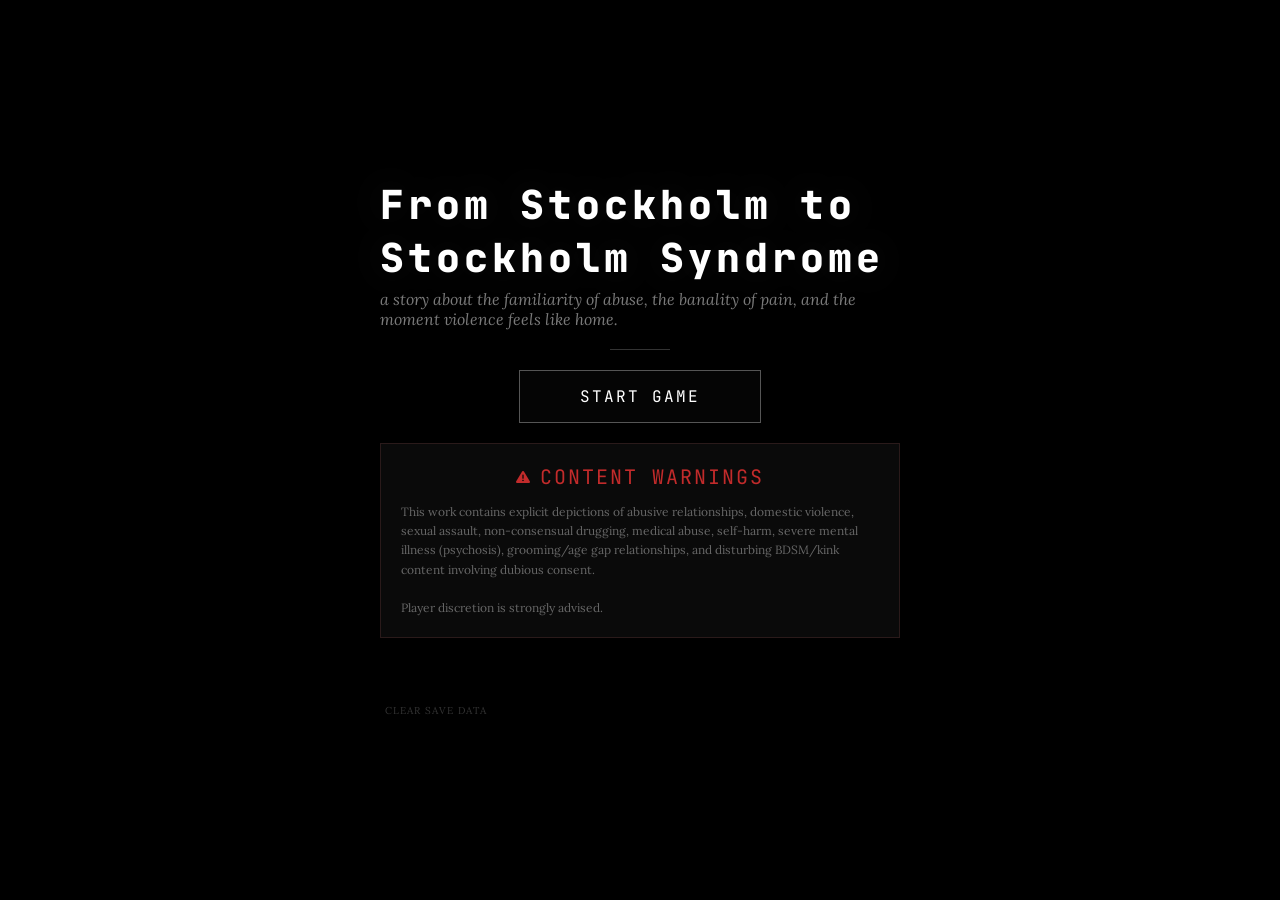
<file: INGRAM/index.html>
<!doctype html>
<html>
  <head>
    

    <!-- Favicon -->
    <link
      rel="icon"
      href="data:image/svg+xml,<svg xmlns='http://www.w3.org/2000/svg' viewBox='0 0 100 100'><text y='.9em' font-size='90'>🖤</text></svg>"
    />
    <!-- ICONS -->
    <link
      rel="stylesheet"
      href="https://cdnjs.cloudflare.com/ajax/libs/font-awesome/6.4.0/css/all.min.css"
    />

    <!-- FONTS -->
    <link rel="preconnect" href="https://fonts.googleapis.com">
    <link rel="preconnect" href="https://fonts.gstatic.com" crossorigin>
    <link href="https://fonts.googleapis.com/css2?family=JetBrains+Mono:ital,wght@0,100..800;1,100..800&family=Lora:ital,wght@0,400..700;1,400..700&display=swap" rel="stylesheet">

    <link rel="stylesheet" href="css/main.css" />

    <meta charset="UTF-8" />
  </head>
  <body>
    <div id="toast-container"></div>
    <div id="toast-left-container"></div>

    <div id="stats">
      <div id="stats-bars">
        <div id="circle"></div>
        <div id="circle2"></div>
        <div
          class="stat-row"
          id="awareness-row"
          data-tooltip="ignorance is bliss"
        >
          <div class="stat-meta-line">
            <span class="stat-label">Awareness</span
            ><span class="stat-numbers" id="num-awareness">0/100</span>
          </div>
          <div class="stat-track-rail">
            <div class="stat-fill-fluid" id="fill-awareness"></div>
          </div>
        </div>
        <div class="stat-row" id="energy-row" data-tooltip="high spirits">
          <div class="stat-meta-line">
            <span class="stat-label">Energy</span
            ><span class="stat-numbers" id="num-energy">100/100</span>
          </div>
          <div class="stat-track-rail">
            <div class="stat-fill-fluid" id="fill-energy"></div>
          </div>
        </div>
        <div class="stat-row" id="sanity-row" data-tooltip="calm">
          <div class="stat-meta-line">
            <span class="stat-label">Sanity</span
            ><span class="stat-numbers" id="num-sanity">70/100</span>
          </div>
          <div class="stat-track-rail">
            <div class="stat-fill-fluid" id="fill-sanity"></div>
          </div>
        </div>
      </div>

      <div id="utility-controls">
        <button id="profiles-toggle-btn">
          profiles [p]
          <span
            id="profile-badge"
            style="
              display: none;
              background: #c22b2b;
              color: #fff;
              font-size: 8px;
              padding: 2px 5px;
              border-radius: 3px;
              margin-left: 5px;
              font-weight: bold;
            "
            >!</span
          >
        </button>
        <button id="inventory-toggle-btn">
          inventory [i]
          <span
            id="inventory-badge"
            style="
              display: none;
              background: #c22b2b;
              color: #fff;
              font-size: 8px;
              padding: 2px 5px;
              border-radius: 3px;
              margin-left: 5px;
              font-weight: bold;
            "
            >!</span
          >
        </button>
        <button id="clear-save-btn">clear save</button>
      </div>
    </div>

    <!-- STORY -->
    <div id="story">
      <div id="story-text"></div>
      <div id="choices"></div>
    </div>

    <!-- DEBUG PANEL -->
    <div
      id="debug-panel"
      style="
        position: fixed;
        bottom: 20px;
        right: 20px;
        background: #111;
        border: 1px solid #333;
        padding: 15px;
        border-radius: 8px;
        z-index: 9999;
        display: none;
        max-width: 340px;
        max-height: 85vh;
        overflow-y: auto;
        box-shadow: 0 10px 30px rgba(0, 0, 0, 0.5);
        font-family: monospace;
      "
    >
      <div
        style="
          font-size: 10px;
          color: #666;
          text-transform: uppercase;
          margin-bottom: 10px;
          letter-spacing: 1px;
          display: flex;
          justify-content: space-between;
          align-items: center;
        "
      >
        <span>Debug Tools</span>
        <button
          onclick="resetGameStoryState()"
          style="
            background: #4a1a1a;
            border: 1px solid #7a2d2d;
            color: #ff9f9f;
            padding: 2px 6px;
            font-size: 9px;
            cursor: pointer;
            border-radius: 3px;
            text-transform: uppercase;
          "
        >
          Reset All
        </button>
      </div>

      <div style="display: flex; flex-direction: column; gap: 10px">
        <!-- Real-time State Monitor -->
        <div
          style="
            background: #0a0a0a;
            border: 1px solid #222;
            padding: 6px;
            border-radius: 4px;
          "
        >
          <div
            style="
              font-size: 9px;
              color: #555;
              text-transform: uppercase;
              margin-bottom: 4px;
            "
          >
            Active Story Flags
          </div>
          <div
            id="debug-state-monitor"
            style="
              font-size: 10px;
              color: #a4d6a4;
              max-height: 80px;
              overflow-y: auto;
              white-space: pre-wrap;
              word-break: break-all;
              line-height: 1.3;
            "
          >
            {}
          </div>
        </div>

        <!-- Awareness Row -->
        <div style="display: flex; flex-direction: column; gap: 4px">
          <span style="font-size: 10px; color: #9fa8da; font-weight: bold"
            >Awareness</span
          >
          <div style="display: flex; gap: 3px">
            <button
              onclick="setStatDirect('awareness', 0)"
              style="
                background: #3a1a1a;
                border: 1px solid #5a2d2d;
                color: #ff8f8f;
                padding: 3px 5px;
                font-size: 9px;
                cursor: pointer;
                flex: 1;
                border-radius: 3px;
              "
            >
              MIN
            </button>
            <button
              onclick="modStat('awareness', -10)"
              style="
                background: #222;
                border: 1px solid #444;
                color: #fff;
                padding: 3px 5px;
                font-size: 9px;
                cursor: pointer;
                flex: 1;
                border-radius: 3px;
              "
            >
              -10
            </button>
            <button
              onclick="modStat('awareness', -5)"
              style="
                background: #222;
                border: 1px solid #444;
                color: #fff;
                padding: 3px 5px;
                font-size: 9px;
                cursor: pointer;
                flex: 1;
                border-radius: 3px;
              "
            >
              -5
            </button>
            <button
              onclick="modStat('awareness', 5)"
              style="
                background: #222;
                border: 1px solid #444;
                color: #fff;
                padding: 3px 5px;
                font-size: 9px;
                cursor: pointer;
                flex: 1;
                border-radius: 3px;
              "
            >
              +5
            </button>
            <button
              onclick="modStat('awareness', 10)"
              style="
                background: #222;
                border: 1px solid #444;
                color: #fff;
                padding: 3px 5px;
                font-size: 9px;
                cursor: pointer;
                flex: 1;
                border-radius: 3px;
              "
            >
              +10
            </button>
            <button
              onclick="setStatDirect('awareness', 100)"
              style="
                background: #1a3a1a;
                border: 1px solid #2d5a2d;
                color: #8fbf8f;
                padding: 3px 5px;
                font-size: 9px;
                cursor: pointer;
                flex: 1;
                border-radius: 3px;
              "
            >
              MAX
            </button>
          </div>
        </div>

        <!-- Energy Row -->
        <div style="display: flex; flex-direction: column; gap: 4px">
          <span style="font-size: 10px; color: #e0e0e0; font-weight: bold"
            >Energy</span
          >
          <div style="display: flex; gap: 3px">
            <button
              onclick="setStatDirect('energy', 0)"
              style="
                background: #3a1a1a;
                border: 1px solid #5a2d2d;
                color: #ff8f8f;
                padding: 3px 5px;
                font-size: 9px;
                cursor: pointer;
                flex: 1;
                border-radius: 3px;
              "
            >
              MIN
            </button>
            <button
              onclick="modStat('energy', -10)"
              style="
                background: #222;
                border: 1px solid #444;
                color: #fff;
                padding: 3px 5px;
                font-size: 9px;
                cursor: pointer;
                flex: 1;
                border-radius: 3px;
              "
            >
              -10
            </button>
            <button
              onclick="modStat('energy', -5)"
              style="
                background: #222;
                border: 1px solid #444;
                color: #fff;
                padding: 3px 5px;
                font-size: 9px;
                cursor: pointer;
                flex: 1;
                border-radius: 3px;
              "
            >
              -5
            </button>
            <button
              onclick="modStat('energy', 5)"
              style="
                background: #222;
                border: 1px solid #444;
                color: #fff;
                padding: 3px 5px;
                font-size: 9px;
                cursor: pointer;
                flex: 1;
                border-radius: 3px;
              "
            >
              +5
            </button>
            <button
              onclick="modStat('energy', 10)"
              style="
                background: #222;
                border: 1px solid #444;
                color: #fff;
                padding: 3px 5px;
                font-size: 9px;
                cursor: pointer;
                flex: 1;
                border-radius: 3px;
              "
            >
              +10
            </button>
            <button
              onclick="setStatDirect('energy', 100)"
              style="
                background: #1a3a1a;
                border: 1px solid #2d5a2d;
                color: #8fbf8f;
                padding: 3px 5px;
                font-size: 9px;
                cursor: pointer;
                flex: 1;
                border-radius: 3px;
              "
            >
              MAX
            </button>
          </div>
        </div>

        <!-- Sanity Row -->
        <div style="display: flex; flex-direction: column; gap: 4px">
          <span style="font-size: 10px; color: #b0bec5; font-weight: bold"
            >Sanity</span
          >
          <div style="display: flex; gap: 3px">
            <button
              onclick="setStatDirect('sanity', 0)"
              style="
                background: #3a1a1a;
                border: 1px solid #5a2d2d;
                color: #ff8f8f;
                padding: 3px 5px;
                font-size: 9px;
                cursor: pointer;
                flex: 1;
                border-radius: 3px;
              "
            >
              MIN
            </button>
            <button
              onclick="modStat('sanity', -10)"
              style="
                background: #222;
                border: 1px solid #444;
                color: #fff;
                padding: 3px 5px;
                font-size: 9px;
                cursor: pointer;
                flex: 1;
                border-radius: 3px;
              "
            >
              -10
            </button>
            <button
              onclick="modStat('sanity', -5)"
              style="
                background: #222;
                border: 1px solid #444;
                color: #fff;
                padding: 3px 5px;
                font-size: 9px;
                cursor: pointer;
                flex: 1;
                border-radius: 3px;
              "
            >
              -5
            </button>
            <button
              onclick="modStat('sanity', 5)"
              style="
                background: #222;
                border: 1px solid #444;
                color: #fff;
                padding: 3px 5px;
                font-size: 9px;
                cursor: pointer;
                flex: 1;
                border-radius: 3px;
              "
            >
              +5
            </button>
            <button
              onclick="modStat('sanity', 10)"
              style="
                background: #222;
                border: 1px solid #444;
                color: #fff;
                padding: 3px 5px;
                font-size: 9px;
                cursor: pointer;
                flex: 1;
                border-radius: 3px;
              "
            >
              +10
            </button>
            <button
              onclick="setStatDirect('sanity', 100)"
              style="
                background: #1a3a1a;
                border: 1px solid #2d5a2d;
                color: #8fbf8f;
                padding: 3px 5px;
                font-size: 9px;
                cursor: pointer;
                flex: 1;
                border-radius: 3px;
              "
            >
              MAX
            </button>
          </div>
        </div>

        <!-- Dynamic Scene Jumper -->
        <div
          style="border-top: 1px solid #222; margin-top: 4px; padding-top: 8px"
        >
          <div
            style="
              font-size: 9px;
              color: #666;
              text-transform: uppercase;
              margin-bottom: 4px;
            "
          >
            Jump to Scene
          </div>
          <div style="display: flex; gap: 6px">
            <select
              id="debug-scene-select"
              style="
                background: #222;
                border: 1px solid #444;
                color: #fff;
                font-size: 11px;
                padding: 4px;
                flex: 1;
                border-radius: 4px;
                max-width: 220px;
              "
            >
              <!-- Automatically filled via JS -->
            </select>
            <button
              onclick="debugJumpToScene()"
              style="
                background: #2d3748;
                border: 1px solid #4a5568;
                color: #fff;
                padding: 4px 10px;
                font-size: 11px;
                cursor: pointer;
                border-radius: 4px;
              "
            >
              Go
            </button>
          </div>
        </div>

        <!-- Inventory Unlocks -->
        <div
          style="border-top: 1px solid #222; margin-top: 4px; padding-top: 6px"
        >
          <div
            style="
              font-size: 9px;
              color: #666;
              text-transform: uppercase;
              margin-bottom: 4px;
            "
          >
            Inventory Control
          </div>
          <button
            onclick="debugGiveAllItems()"
            style="
              width: 100%;
              background: #2d3748;
              border: 1px solid #4a5568;
              color: #e2e8f0;
              padding: 6px;
              font-size: 10px;
              cursor: pointer;
              border-radius: 4px;
              text-transform: uppercase;
              letter-spacing: 0.5px;
            "
          >
            Get All Database Items
          </button>
        </div>

        <!-- Profile Actions -->
        <div
          style="border-top: 1px solid #222; margin-top: 4px; padding-top: 6px"
        >
          <div
            style="
              font-size: 9px;
              color: #666;
              text-transform: uppercase;
              margin-bottom: 4px;
            "
          >
            Profile Options
          </div>
          <div style="display: flex; gap: 4px">
            <button
              onclick="discoverPerson('remy')"
              style="
                background: #1a1a3a;
                border: 1px solid #9fa8da;
                color: #fff;
                padding: 4px;
                font-size: 10px;
                cursor: pointer;
                flex: 1;
                border-radius: 4px;
              "
            >
              Unlock Rémy
            </button>
            <button
              onclick="discoverPerson('ingram')"
              style="
                background: #1a3a1a;
                border: 1px solid #86a66d;
                color: #fff;
                padding: 4px;
                font-size: 10px;
                cursor: pointer;
                flex: 1;
                border-radius: 4px;
              "
            >
              Unlock Self
            </button>
          </div>
        </div>
      </div>
    </div>

    <!-- Toggle button for debug panel -->
    <button
      id="debug-toggle-btn"
      style="
        position: fixed;
        bottom: 20px;
        left: 20px;
        background: transparent;
        border: 1px solid #333;
        color: #444;
        padding: 5px 10px;
        font-size: 10px;
        cursor: pointer;
        z-index: 9999;
      "
    >
      debug [~]
    </button>

    <div id="inventory-screen" class="global-overlay">
      <div class="overlay-content" id="inventory-content">
        <div class="overlay-header">
          <span class="overlay-title">Inventory</span>
          <button class="close-btn" id="inventory-close-btn">&times;</button>
        </div>
        <div
          id="inventory-items-wrapper"
          style="
            display: flex;
            flex-wrap: wrap;
            gap: 12px;
            min-height: 80px;
            justify-content: center;
          "
        ></div>
      </div>
    </div>

    <div id="item-popup-modal" class="global-overlay">
      <div
        id="item-popup-content-node"
        style="max-width: 90%; max-height: 90%; overflow: auto"
        onclick="event.stopPropagation()"
      ></div>
    </div>

    <div id="profiles-screen" class="global-overlay">
      <div class="overlay-content" style="max-width: 560px">
        <div class="overlay-header">
          <span class="overlay-title">People Profiles</span>
          <button class="close-btn" id="profiles-close-btn">&times;</button>
        </div>
        <div
          id="profiles-wrapper"
          style="
            display: flex;
            flex-direction: column;
            gap: 12px;
            max-height: 70vh;
            overflow-y: auto;
            padding-left: 12px;
            padding-right: 6px; /* Adds space between content and scrollbar */
            box-sizing: border-box; /* Ensures padding doesn't expand width */
          "
        ></div>
      </div>
    </div>


<!-- TITLE SCREEN -->
<div id="title-screen">
  <div class="title-content">
    <h1 class="game-title">From Stockholm to Stockholm Syndrome</h1>
    <div class="title-description">a story about the familiarity of abuse, the banality of pain, and the moment violence feels like home.</div>
    <div class="title-divider"></div>
    <div class="title-buttons">
      <button id="start-btn" class="title-btn primary">Start Game</button>
      <button id="continue-btn" class="title-btn" style="display: none;">Continue</button>
    </div>
    
    <div class="tw-box">
      <div class="tw-header">
        <i class="fa-solid fa-exclamation-triangle"></i>
        Content Warnings
      </div>
      <div class="tw-content">
        This work contains explicit depictions of abusive relationships, domestic violence, sexual assault, non-consensual drugging, medical abuse, self-harm, severe mental illness (psychosis), grooming/age gap relationships, and disturbing BDSM/kink content involving dubious consent. 
        <br><br>
        Player discretion is strongly advised.
      </div>
    </div>
    
    <div class="title-footer">
      <button id="clear-save-btn" class="text-btn">Clear Save Data</button>
    </div>
  </div>
</div>

    <script type="module" src="./js/main.js"></script>
  </body>
</html>
</file>
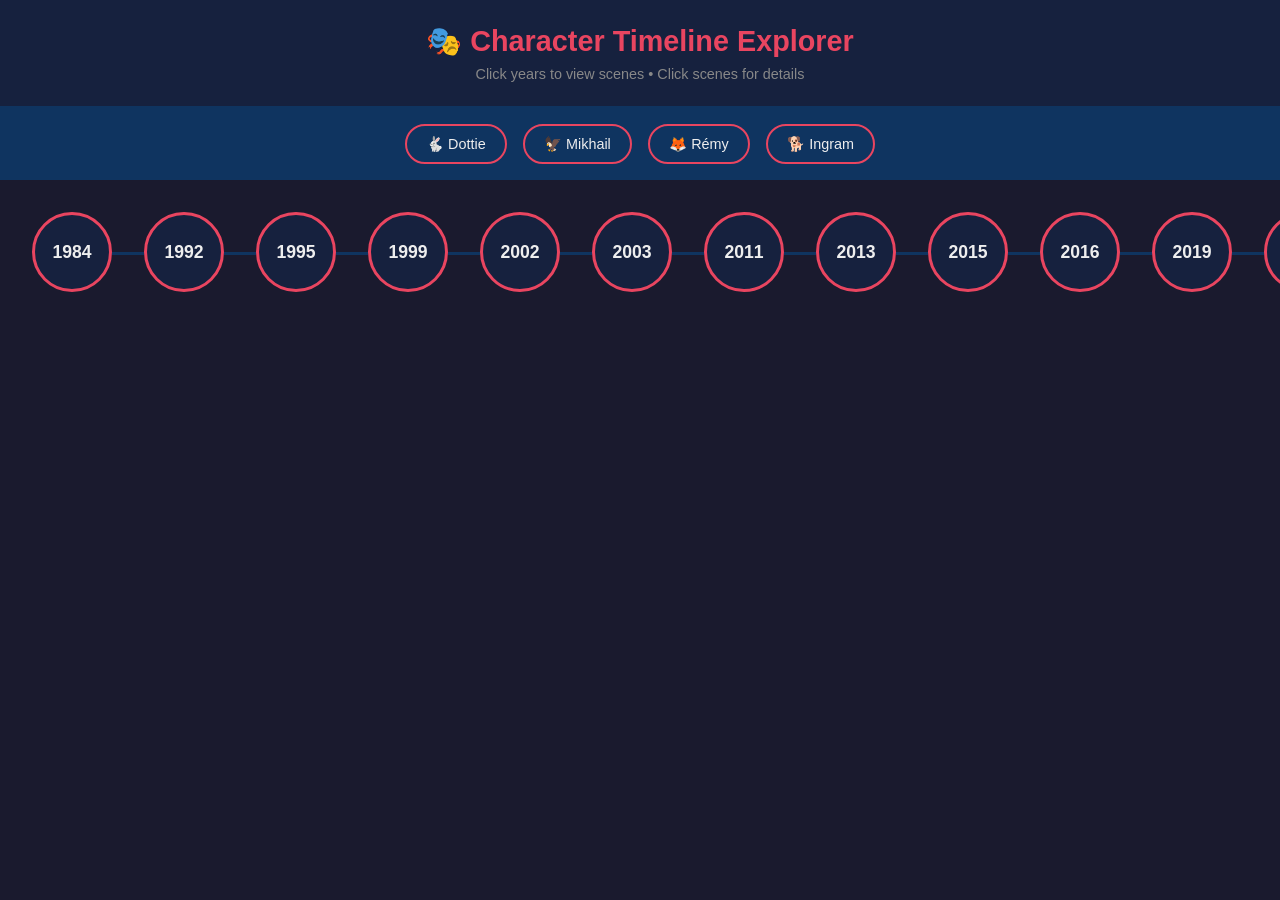
<file: timeline-explorer/index.html>
<!DOCTYPE html>
<html lang="en">
<head>
    <meta charset="UTF-8">
    <meta name="viewport" content="width=device-width, initial-scale=1.0">
    <title>Character Timeline Explorer</title>
    <style>
        * {
            margin: 0;
            padding: 0;
            box-sizing: border-box;
        }

        body {
            font-family: 'Segoe UI', Tahoma, Geneva, Verdana, sans-serif;
            background: #1a1a2e;
            color: #eee;
            min-height: 100vh;
            display: flex;
            flex-direction: column;
            overflow-x: hidden;
        }

        header {
            background: #16213e;
            padding: 1.5rem;
            text-align: center;
            border-bottom: 2px solid #0f3460;
            flex-shrink: 0;
        }

        h1 {
            color: #e94560;
            font-size: 1.8rem;
        }

        .subtitle {
            color: #888;
            font-size: 0.9rem;
            margin-top: 0.5rem;
        }

        /* Character Toggle Bar */
        .char-bar {
            background: #0f3460;
            padding: 1rem;
            display: flex;
            justify-content: center;
            gap: 1rem;
            flex-wrap: wrap;
            flex-shrink: 0;
        }

        .char-btn {
            padding: 0.6rem 1.2rem;
            border: 2px solid #e94560;
            background: transparent;
            color: #eee;
            cursor: pointer;
            border-radius: 20px;
            transition: all 0.3s;
            font-size: 0.9rem;
        }

        .char-btn:hover, .char-btn.active {
            background: #e94560;
        }

        /* Bio Panels - Horizontal scroll */
        .bio-wrapper {
            background: #16213e;
            padding: 1rem;
            overflow-x: auto;
            flex-shrink: 0;
            display: none;
        }

        .bio-wrapper.show {
            display: block;
        }

        .bio-container {
            display: flex;
            gap: 1rem;
            width: max-content;
        }

        .bio-panel {
            background: #0f3460;
            border-radius: 8px;
            padding: 1.5rem;
            width: 350px;
            flex-shrink: 0;
            border-left: 4px solid;
            max-height: 250px;
            overflow-y: auto;
        }

        .bio-panel.dottie { border-color: #ff6b9d; }
        .bio-panel.mikhail { border-color: #4ecdc4; }
        .bio-panel.remy { border-color: #f7b731; }
        .bio-panel.ingram { border-color: #a55eea; }

        .bio-header {
            display: flex;
            align-items: center;
            gap: 0.5rem;
            margin-bottom: 1rem;
            font-size: 1.2rem;
            font-weight: bold;
        }

        .bio-section {
            margin-bottom: 0.8rem;
            font-size: 0.85rem;
            line-height: 1.4;
        }

        .bio-section strong {
            color: #e94560;
            display: block;
            margin-bottom: 0.2rem;
        }

        /* Horizontal Timeline Container */
        .timeline-wrapper {
            flex: 1;
            overflow-x: auto;
            overflow-y: hidden;
            background: #1a1a2e;
            position: relative;
        }

        .timeline-track {
            display: flex;
            align-items: flex-start;
            padding: 2rem;
            min-width: max-content;
            gap: 2rem;
        }

        /* Year Block */
        .year-block {
            display: flex;
            flex-direction: column;
            align-items: center;
            position: relative;
        }

        .year-btn {
            width: 80px;
            height: 80px;
            border-radius: 50%;
            border: 3px solid #e94560;
            background: #16213e;
            color: #eee;
            font-size: 1.1rem;
            font-weight: bold;
            cursor: pointer;
            transition: all 0.3s;
            z-index: 10;
            flex-shrink: 0;
        }

        .year-btn:hover {
            background: #e94560;
            transform: scale(1.1);
        }

        .year-btn.active {
            background: #e94560;
            box-shadow: 0 0 20px rgba(233, 69, 96, 0.5);
        }

        /* Connecting line */
        .year-block::after {
            content: '';
            position: absolute;
            top: 40px;
            left: 80px;
            width: 2rem;
            height: 3px;
            background: #0f3460;
        }

        .year-block:last-child::after {
            display: none;
        }

        /* Scene Popup/Drawer */
        .scene-drawer {
            position: absolute;
            top: 120px;
            left: 50%;
            transform: translateX(-50%);
            width: 300px;
            background: #16213e;
            border: 2px solid #e94560;
            border-radius: 12px;
            padding: 1rem;
            display: none;
            z-index: 100;
            box-shadow: 0 10px 30px rgba(0,0,0,0.5);
        }

        .scene-drawer.show {
            display: block;
        }

        .scene-drawer::before {
            content: '';
            position: absolute;
            top: -10px;
            left: 50%;
            transform: translateX(-50%);
            border-left: 10px solid transparent;
            border-right: 10px solid transparent;
            border-bottom: 10px solid #e94560;
        }

        .drawer-header {
            display: flex;
            justify-content: space-between;
            align-items: center;
            margin-bottom: 1rem;
            padding-bottom: 0.5rem;
            border-bottom: 1px solid #0f3460;
        }

        .drawer-title {
            color: #e94560;
            font-weight: bold;
        }

        .close-drawer {
            background: none;
            border: none;
            color: #888;
            cursor: pointer;
            font-size: 1.2rem;
        }

        .close-drawer:hover {
            color: #e94560;
        }

        .scene-list {
            display: flex;
            flex-direction: column;
            gap: 0.5rem;
        }

        .scene-item {
            background: #0f3460;
            padding: 0.8rem;
            border-radius: 6px;
            cursor: pointer;
            transition: all 0.2s;
            border-left: 3px solid transparent;
        }

        .scene-item:hover {
            background: #1a4d6e;
            border-left-color: #e94560;
        }

        .scene-item-date {
            font-size: 0.75rem;
            color: #888;
            margin-bottom: 0.2rem;
        }

        .scene-item-title {
            font-weight: 600;
            font-size: 0.9rem;
        }

        .scene-item-chars {
            font-size: 0.8rem;
            margin-top: 0.3rem;
        }

        /* Detail Panel - Fixed on right */
        .detail-panel {
            position: fixed;
            right: -500px;
            top: 0;
            width: 450px;
            height: 100vh;
            background: #16213e;
            border-left: 3px solid #e94560;
            padding: 2rem;
            overflow-y: auto;
            transition: right 0.3s;
            z-index: 1000;
            box-shadow: -5px 0 20px rgba(0,0,0,0.5);
        }

        .detail-panel.show {
            right: 0;
        }

        .detail-close {
            position: absolute;
            top: 1rem;
            right: 1rem;
            background: none;
            border: none;
            color: #888;
            font-size: 1.5rem;
            cursor: pointer;
        }

        .detail-close:hover {
            color: #e94560;
        }

        .detail-content h2 {
            color: #e94560;
            margin-bottom: 0.5rem;
            padding-right: 2rem;
        }

        .detail-meta {
            color: #888;
            font-size: 0.9rem;
            margin-bottom: 1.5rem;
        }

        .detail-desc {
            line-height: 1.8;
            margin-bottom: 2rem;
        }

        .pov-section {
            background: #0f3460;
            padding: 1rem;
            border-radius: 8px;
            margin-top: 1rem;
        }

        .pov-tabs {
            display: flex;
            gap: 0.5rem;
            margin-bottom: 1rem;
            flex-wrap: wrap;
        }

        .pov-tab {
            padding: 0.4rem 0.8rem;
            background: #16213e;
            border: 1px solid #e94560;
            color: #eee;
            cursor: pointer;
            border-radius: 4px;
            font-size: 0.85rem;
        }

        .pov-tab.active, .pov-tab:hover {
            background: #e94560;
        }

        .pov-content {
            display: none;
        }

        .pov-content.active {
            display: block;
        }

        .pov-label {
            color: #e94560;
            font-size: 0.8rem;
            margin-bottom: 0.5rem;
            font-weight: bold;
        }

        /* Scrollbar */
        ::-webkit-scrollbar {
            height: 8px;
            width: 8px;
        }

        ::-webkit-scrollbar-track {
            background: #16213e;
        }

        ::-webkit-scrollbar-thumb {
            background: #e94560;
            border-radius: 4px;
        }

        .instruction {
            text-align: center;
            color: #666;
            padding: 2rem;
            font-style: italic;
        }
    </style>
</head>
<body>
    <header>
        <h1>🎭 Character Timeline Explorer</h1>
        <div class="subtitle">Click years to view scenes • Click scenes for details</div>
    </header>

    <div class="char-bar">
        <button class="char-btn" onclick="toggleBio('dottie')">🐇 Dottie</button>
        <button class="char-btn" onclick="toggleBio('mikhail')">🦅 Mikhail</button>
        <button class="char-btn" onclick="toggleBio('remy')">🦊 Rémy</button>
        <button class="char-btn" onclick="toggleBio('ingram')">🐕 Ingram</button>
    </div>

    <div class="bio-wrapper" id="bioWrapper">
        <div class="bio-container" id="bioContainer"></div>
    </div>

    <div class="timeline-wrapper" id="timelineWrapper">
        <div class="timeline-track" id="timelineTrack">
            <div class="instruction">Loading timeline...</div>
        </div>
    </div>

    <!-- Detail Side Panel -->
    <div class="detail-panel" id="detailPanel">
        <button class="detail-close" onclick="closeDetail()">×</button>
        <div class="detail-content" id="detailContent"></div>
    </div>

    <script>
        const characters = {
            dottie: { name: "Dottie", icon: "🐇", color: "#ff6b9d" },
            mikhail: { name: "Mikhail", icon: "🦅", color: "#4ecdc4" },
            remy: { name: "Rémy", icon: "🦊", color: "#f7b731" },
            ingram: { name: "Ingram", icon: "🐕", color: "#a55eea" }
        };

        const bios = {
            dottie: {
                name: "Dorothy \"Dottie\" Sissyk",
                icon: "🐇",
                color: "#ff6b9d",
                sections: [
                    { title: "Basic Info", content: "23 • Agender/nonbinary (AFAB) • They/them • Androsexual • Chicago, IL" },
                    { title: "Appearance", content: "Pale olive skin, dark amber eyes, chestnut hair with braids, 5'4\", red circle glasses. Girly kei/coquette style." },
                    { title: "Diagnoses", content: "Anxiety, Depression, Autism (Level 1), ADHD, Borderline Personality Disorder" },
                    { title: "Personality", content: "Clingy, bratty, compulsive liar. Lowercase typer, run-on sentences, emoticons." },
                    { title: "Key Relationships", content: "Mikhail (boyfriend, CG/l), Rémy (friend), Ingram (close friend)" }
                ]
            },
            mikhail: {
                name: "Mikhail Anatoly Solntsev",
                icon: "🦅",
                color: "#4ecdc4",
                sections: [
                    { title: "Basic Info", content: "42 • Cis male • He/him • Demiromantic, pansexual • Oslo → US at 8" },
                    { title: "Appearance", content: "Fair skin, dark hair, grey eyes, 5'9\", muscular. Tech bro aesthetic. Greying temples." },
                    { title: "Diagnoses", content: "Autism, PTSD, Obsessive-Compulsive Personality Disorder" },
                    { title: "Personality", content: "Cold, formal, strict routines. Formal typer, full punctuation." },
                    { title: "Key Relationships", content: "Dottie (partner, DD/lg), Rémy (best friend), Sarah (ex-wife)" }
                ]
            },
            remy: {
                name: "Rémy Ephraim Lavergne",
                icon: "🦊",
                color: "#f7b731",
                sections: [
                    { title: "Basic Info", content: "31 • Cis male • He/him • Bisexual (male pref) • Montreal → Chicago at 12" },
                    { title: "Appearance", content: "Medium olive skin, dark hazel eyes, curly dark hair, 5'10\", lean." },
                    { title: "Diagnoses", content: "Anxiety, ADHD, malignant narcissism (ASPD/NPD traits)" },
                    { title: "Personality", content: "Charismatic, controlling, makes jokes of everything. Lowercase, emojis." },
                    { title: "Key Relationships", content: "Ingram (boyfriend/'pet'), Mikhail (best friend)" }
                ]
            },
            ingram: {
                name: "Ingram Sigfrid Svalander",
                icon: "🐕",
                color: "#a55eea",
                sections: [
                    { title: "Basic Info", content: "27 • Male; not quite cis • He/him • Gay • Stockholm → US for college" },
                    { title: "Appearance", content: "Fair skin, sandy blonde, light green eyes, 6'0\" (hunches), scoliosis." },
                    { title: "Diagnoses", content: "Autism, ADHD, NPD, Schizoaffective (depressive type)" },
                    { title: "Personality", content: "High-strung, nervous, neurotic. Lowercase, proper punctuation." },
                    { title: "Key Relationships", content: "Rémy (boyfriend/'master'), Dottie (close friend)" }
                ]
            }
        };

        const timelineData = [
            { year: 1984, scenes: [{ date: "Nov 1984", title: "Mikhail Born", chars: ["mikhail"], desc: "Born in Oslo, Norway." }] },
            { year: 1992, scenes: [{ date: "1992", title: "Mikhail Moves to US", chars: ["mikhail"], desc: "Age 8. Relocated from Norway." }] },
            { year: 1995, scenes: [{ date: "Jan 1995", title: "Rémy Born", chars: ["remy"], desc: "Born in Montreal." }] },
            { year: 1999, scenes: [{ date: "Aug 1999", title: "Ingram Born", chars: ["ingram"], desc: "Born in Stockholm." }] },
            { year: 2002, scenes: [{ date: "2002", title: "Mikhail Enlists", chars: ["mikhail"], desc: "Age 18. Military with HPSP scholarship." }] },
            { year: 2003, scenes: [{ date: "Mar 2003", title: "Dottie Born", chars: ["dottie"], desc: "Born in Chicago." }] },
            { year: 2011, scenes: [{ date: "Mar 2011", title: "Rémy's Father Arrested", chars: ["remy"], desc: "Age 16. Hospitalized after beating. DCFS report.", pov: { remy: "I told her to leave for years. She never did.", default: "Yasmina found affair. Jacques-Marie beat Rémy severely. Arrested next day." } }] },
            { year: 2013, scenes: [{ date: "2013", title: "Ingram Grooming Begins", chars: ["ingram"], desc: "Age 14. Henrik Östberg begins grooming.", pov: { ingram: "He said I was special. I believed him.", default: "Henrik (39) targeted Ingram. Provided drugs and assault." } }] },
            { year: 2015, scenes: [
                { date: "2015", title: "Rémy Meets Mikhail", chars: ["remy", "mikhail"], desc: "Rémy (20) meets Mikhail (31) at FHCC.", pov: { remy: "He was so stiff. So easy to bother.", mikhail: "Annoying undergrad wouldn't stop messaging.", default: "Bonded over abusive fathers." } },
                { date: "2015", title: "Henrik Arrested", chars: ["ingram"], desc: "Police check at rave. Ingram (16) discovered with Henrik.", pov: { ingram: "They looked at me like I was evidence.", default: "Henrik sentenced to 12 years." } }
            ]},
            { year: 2016, scenes: [{ date: "2016", title: "Mikhail Meets Dottie", chars: ["mikhail", "dottie"], desc: "Age 32. Met Dottie (13) through Andrzej.", pov: { dottie: "He was so tall and serious. I made it my mission to make him smile.", mikhail: "Andrzej handed me responsibilities. I didn't mind.", default: "Dottie developed crush; Mikhail saw them as ward." } }] },
            { year: 2019, scenes: [{ date: "2019", title: "The Almost Kiss", chars: ["dottie", "mikhail"], desc: "Dottie (16) attempts to kiss Mikhail (35). He pulls away.", pov: { dottie: "He looked at me like I'd burned him.", mikhail: "I wanted to. That's when I knew I had to pull back.", default: "Mikhail recognized line crossed. COVID provided withdrawal excuse." } }] },
            { year: 2020, scenes: [
                { date: "2020", title: "COVID Withdrawal", chars: ["dottie", "mikhail"], desc: "Mikhail fully withdraws, citing pandemic." },
                { date: "2020", title: "Rémy Meets Ingram", chars: ["remy", "ingram"], desc: "Rémy (25) meets Ingram (21) during rotations.", pov: { remy: "So fragile. So pretty when he cried.", ingram: "He was the only one who treated me like a person.", default: "Rémy played attentive boyfriend. Ingram enamoured." } }
            ]},
            { year: 2021, scenes: [
                { date: "2021", title: "The Assault", chars: ["remy", "ingram"], desc: "Rémy rapes Ingram via coercion, begins gaslighting.", pov: { remy: "He said no, but he didn't mean it.", ingram: "I said no. Then he made me believe I'd said yes.", default: "Two-week captivity period." } },
                { date: "2021", title: "The Threesome", chars: ["mikhail", "remy", "ingram"], desc: "Mikhail has sex with Ingram while Rémy watches.", pov: { mikhail: "I betrayed her. Not because it was wrong, but because it was her.", remy: "He looked guilty immediately. Delicious.", ingram: "I was so high. I don't remember most of it.", default: "Consent dubious. Mikhail regrets as betrayal of Dottie." } }
            ]},
            { year: 2022, scenes: [{ date: "2022", title: "Dottie Kicked Out", chars: ["dottie", "mikhail"], desc: "Dottie (19) kicked out, calls Mikhail (38).", pov: { dottie: "I had nowhere. He said 'come here'.", mikhail: "I should have said no. I said yes because I wanted to.", default: "Relationship began within the year." } }] },
            { year: 2023, scenes: [{ date: "2023", title: "The Contract", chars: ["dottie", "mikhail"], desc: "Formal CG/l dynamic signed.", pov: { dottie: "He had it printed. Highlighted sections.", mikhail: "Boundaries in writing. Reviewed quarterly.", default: "24/7 dynamic formalized." } }] },
            { year: 2026, scenes: [{ date: "2026", title: "Present Day", chars: ["dottie", "mikhail", "remy", "ingram"], desc: "Current day. Dottie in college. Mikhail consulting. Rémy/Ingram still in dynamic.", pov: { dottie: "I'm happy. He's happy. Rémy's an asshole but funny.", default: "All four in Chicago." } }] }
        ];

        let activeYear = null;
        let activeDrawer = null;

        function toggleBio(char) {
            const wrapper = document.getElementById('bioWrapper');
            const container = document.getElementById('bioContainer');
            const btn = document.querySelector(`button[onclick="toggleBio('${char}')"]`);
            
            btn.classList.toggle('active');
            
            // Check if any buttons are active
            const activeBtns = document.querySelectorAll('.char-btn.active');
            if (activeBtns.length === 0) {
                wrapper.classList.remove('show');
                return;
            }
            
            wrapper.classList.add('show');
            
            // Rebuild bio panels based on active buttons
            container.innerHTML = '';
            activeBtns.forEach(btn => {
                const charKey = btn.getAttribute('onclick').match(/'(\w+)'/)[1];
                const bio = bios[charKey];
                
                const panel = document.createElement('div');
                panel.className = `bio-panel ${charKey}`;
                panel.innerHTML = `
                    <div class="bio-header"><span style="font-size: 1.3rem;">${bio.icon}</span> ${bio.name}</div>
                    ${bio.sections.map(s => `
                        <div class="bio-section">
                            <strong>${s.title}</strong>
                            ${s.content}
                        </div>
                    `).join('')}
                `;
                container.appendChild(panel);
            });
        }

        function renderTimeline() {
            const track = document.getElementById('timelineTrack');
            track.innerHTML = '';
            
            timelineData.forEach((yearData, index) => {
                const block = document.createElement('div');
                block.className = 'year-block';
                block.innerHTML = `
                    <button class="year-btn" onclick="toggleYear(${yearData.year}, this)">${yearData.year}</button>
                    <div class="scene-drawer" id="drawer-${yearData.year}">
                        <div class="drawer-header">
                            <span class="drawer-title">${yearData.year}</span>
                            <button class="close-drawer" onclick="closeDrawer(event, ${yearData.year})">×</button>
                        </div>
                        <div class="scene-list">
                            ${yearData.scenes.map((scene, i) => `
                                <div class="scene-item" onclick="showDetail(${yearData.year}, ${i})">
                                    <div class="scene-item-date">${scene.date}</div>
                                    <div class="scene-item-title">${scene.title}</div>
                                    <div class="scene-item-chars">${scene.chars.map(c => characters[c].icon).join(' ')}</div>
                                </div>
                            `).join('')}
                        </div>
                    </div>
                `;
                track.appendChild(block);
            });
        }

        function toggleYear(year, btn) {
            // Close other drawers
            document.querySelectorAll('.scene-drawer').forEach(d => d.classList.remove('show'));
            document.querySelectorAll('.year-btn').forEach(b => b.classList.remove('active'));
            
            const drawer = document.getElementById(`drawer-${year}`);
            
            if (activeYear === year) {
                activeYear = null;
                return;
            }
            
            drawer.classList.add('show');
            btn.classList.add('active');
            activeYear = year;
            
            // Scroll the drawer into view if needed
            const wrapper = document.getElementById('timelineWrapper');
            const btnRect = btn.getBoundingClientRect();
            const wrapRect = wrapper.getBoundingClientRect();
            
            if (btnRect.left < wrapRect.left || btnRect.right > wrapRect.right) {
                btn.scrollIntoView({ behavior: 'smooth', inline: 'center' });
            }
        }

        function closeDrawer(e, year) {
            e.stopPropagation();
            document.getElementById(`drawer-${year}`).classList.remove('show');
            document.querySelector(`button[onclick="toggleYear(${year}, this)"]`).classList.remove('active');
            activeYear = null;
        }

        function showDetail(year, sceneIndex) {
            const scene = timelineData.find(y => y.year === year).scenes[sceneIndex];
            const panel = document.getElementById('detailPanel');
            const content = document.getElementById('detailContent');
            
            let povHtml = '';
            if (scene.pov) {
                const chars = Object.keys(scene.pov).filter(k => k !== 'default');
                povHtml = `
                    <div class="pov-section">
                        <div class="pov-tabs">
                            <button class="pov-tab active" onclick="switchPov('default', this)">Neutral</button>
                            ${chars.map(c => `<button class="pov-tab" onclick="switchPov('${c}', this)" style="color: ${characters[c]?.color || '#eee'}">${characters[c]?.icon || ''} ${characters[c]?.name || c}</button>`).join('')}
                        </div>
                        <div id="pov-default" class="pov-content active">
                            <div class="pov-label">Neutral Perspective</div>
                            <div>${scene.pov.default || scene.desc}</div>
                        </div>
                        ${chars.map(c => `
                            <div id="pov-${c}" class="pov-content">
                                <div class="pov-label" style="color: ${characters[c].color}">${characters[c].icon} ${characters[c].name}'s Perspective</div>
                                <div>${scene.pov[c]}</div>
                            </div>
                        `).join('')}
                    </div>
                `;
            }
            
            content.innerHTML = `
                <h2>${scene.title}</h2>
                <div class="detail-meta">${scene.date} • ${scene.chars.map(c => characters[c].icon + ' ' + characters[c].name).join(', ')}</div>
                <div class="detail-desc">${scene.desc}</div>
                ${povHtml}
            `;
            
            panel.classList.add('show');
        }

        function switchPov(char, btn) {
            document.querySelectorAll('.pov-tab').forEach(t => t.classList.remove('active'));
            document.querySelectorAll('.pov-content').forEach(c => c.classList.remove('active'));
            btn.classList.add('active');
            document.getElementById(`pov-${char}`).classList.add('active');
        }

        function closeDetail() {
            document.getElementById('detailPanel').classList.remove('show');
        }

        // Close detail panel when clicking outside
        document.addEventListener('click', (e) => {
            const panel = document.getElementById('detailPanel');
            if (!panel.contains(e.target) && !e.target.closest('.scene-item')) {
                panel.classList.remove('show');
            }
        });

        // Initialize
        renderTimeline();
    </script>
</body>
</html>
</file>
<file: INGRAM/css/main.css>
/* ============================================
   1. RESET & BASE STYLES
   ============================================ */
    * { 
      margin: 0; 
      padding: 0; 
      box-sizing: border-box; 
    }

    title {
      font-family: "Lora", serif;
    }

    body {
      background: #000;
      color: #fff;
      font-family: "Lora", serif;
      min-height: 100vh;
      display: flex;
      flex-direction: column;
    }

/* ============================================
   TITLE SCREEN
   ============================================ */
#title-screen {
  position: fixed;
  top: 0;
  left: 0;
  width: 100vw;
  height: 100vh;
  background: #000;
  display: flex;
  align-items: center;
  justify-content: center;
  z-index: 999999;
  font-family: "Lora", serif;
}

.title-content {
  text-align: left;
  max-width: 600px;
  padding: 40px;
}

.game-title {
  font-size: 40px;
  font-weight: 800;
  letter-spacing: 4px;
  color: #fff;
  margin-bottom: 5px;
  font-family: "JetBrains Mono", monospace;
  text-shadow: 0 0 40px rgba(255,255,255,0.1);
}

.title-description {
  font-size: 16px;
  color: #7a7a7a;
  margin-bottom: 5px;
  font-style: italic;
}

.title-divider {
  width: 60px;
  height: 1px;
  background: #333;
  margin: 20px auto;
}


.title-buttons {
  display: flex;
  flex-direction: column;
  gap: 12px;
  margin-bottom: 20px;
  align-items: center;
}

.title-btn {
  background: transparent;
  border: 1px solid #333;
  color: #fff;
  padding: 15px 60px;
  font-size: 16px;
  font-family: "JetBrains Mono", monospace;
  text-transform: uppercase;
  letter-spacing: 2px;
  cursor: pointer;
  transition: all 0.3s ease;
  min-width: 220px;
}

.title-btn:hover {
  border-color: #fff;
  background: rgba(255,255,255,0.05);
}

.title-btn.primary {
  border-color: #555;
  background: rgba(255,255,255,0.02);
}

.title-btn.primary:hover {
  border-color: #fff;
  background: rgba(255,255,255,0.1);
}

/* Content Warning Box */
.tw-box {
  border: 1px solid #2a1a1a;
  background: #0a0a0a;
  padding: 20px;
  margin: 0 auto;
  max-width: 800px;
}

.tw-header {
  color: #c22b2b;
  font-family: "JetBrains Mono", monospace;
  font-size: 20px;
  text-transform: uppercase;
  letter-spacing: 2px;
  margin-bottom: 12px;
  display: flex;
  align-items: center;
  justify-content: center;
  gap: 8px;
}

.tw-header i {
  font-size: 14px;
}

.tw-content {
  color: #666;
  font-size: 12px;
  line-height: 1.6;
  text-align: left;
}

.title-footer {
  margin-top: 60px;
}

.text-btn {
  background: transparent;
  border: none;
  color: #333;
  font-size: 10px;
  text-transform: uppercase;
  letter-spacing: 1px;
  cursor: pointer;
  padding: 5px;
  transition: color 0.2s;
  font-family: "Lora", serif;
}

.text-btn:hover {
  color: #c22b2b;
}

/* Hide story initially */

#stats {
  display: none;
}

/* ============================================
   2. LAYOUT & STRUCTURE
   ============================================ */

#story { 
  flex: 1; 
  padding: 40px 20px; 
  max-width: 700px; 
  margin: 0 auto; 
  width: 100%; 
  opacity: 1;
  transition: opacity 0.5s ease-in-out, filter 0.5s ease;
  filter: blur(0);
}

#story.hidden {
  display: none;
}

#story-text { 
  margin-bottom: 30px; 
}

#story.fade-out {
  opacity: 0;
  filter: blur(4px);
}

.story-narrative {
  white-space: normal;
  line-height: 1.6;
  opacity: 0;
  transform: translateY(8px);
  transition: opacity 0.6s ease, transform 0.6s ease;
  margin-bottom:10px;
}

.story-narrative:last-child {
  margin-bottom: 0;
}

.story-narrative.visible {
  opacity: 1;
  transform: translateY(0);
}

.story-narrative:nth-child(1) { transition-delay: 0.1s; }
.story-narrative:nth-child(2) { transition-delay: 0.2s; }
.story-narrative:nth-child(3) { transition-delay: 0.3s; }
.story-narrative:nth-child(4) { transition-delay: 0.4s; }
.story-narrative:nth-child(5) { transition-delay: 0.5s; }

#circle {
  width: 32px;
  height: 32px;
  background-color: #fff; /* Change color to your preference */
  border-radius: 50%; /* This is the property that rounds the corners */
}

#circle2 {
  width: 16px;
  height: 16px;
  background-color: #fff; /* Change color to your preference */
  border-radius: 50%; /* This is the property that rounds the corners */
}


/* ============================================
   3. STATS BAR
   ============================================ */
#stats {
  border-bottom: 1px solid #1a1a1a;
  background: #050505;
  padding: 12px 24px;
  display: flex;
  justify-content: space-between;
  align-items: center;
  position: sticky;
  top: 0;
  z-index: 9999;
  display: none;
}

#stats-bars { 
  display: flex; 
  gap: 28px; 
}

.stat-row { 
  display: flex; 
  flex-direction: column; 
  gap: 4px; 
  min-width: 130px; 
}

.stat-meta-line {
  display: flex;
  justify-content: space-between;
  align-items: baseline;
  font-size: 9px;
  letter-spacing: 0.5px;
}

.stat-label { 
  font-weight: 700; 
  color: #666; 
  text-transform: uppercase; 
}

.stat-numbers { 
  color: #999; 
  font-variant-numeric: tabular-nums; 
}

.stat-track-rail {
  height: 3px;
  background: #141414;
  border-radius: 1px;
  overflow: hidden;
}

.stat-fill-fluid { 
  height: 100%; 
  width: 0%; 
  transition: width 0.4s ease-out; 
}

/* Dynamic stat colors */
#fill-sanity.low { background: #c22b2b !important; }
#fill-sanity.mid { background: #d4a574 !important; }
#fill-sanity.high { background:#b0bec5 !important; }

#fill-awareness.low { background: #e0e0e0 !important; }
#fill-awareness.mid { background: #9fa8da !important; }
#fill-awareness.high { background:#f4d03f !important; }

#fill-energy.low { background: #1d2030 !important; }
#fill-energy.mid { background: #6c6f82  !important; }
#fill-energy.high { background:#e0e0e0 !important; }

[data-tooltip] {
  position: relative;
  cursor: help;
}

[data-tooltip]::after {
  content: attr(data-tooltip);
  position: absolute;
  top: 100%;
  left: 50%;
  transform: translateX(-50%) translateY(-8px);
  background: #0a0a0a;
  border: 1px solid #333;
  padding: 8px 14px;
  border-radius: 6px;
  font-size: 11px;
  color: #ccc;
  font-family: "Lora", serif;
  white-space: nowrap;
  opacity: 0;
  pointer-events: none;
  transition: opacity 0.2s ease, transform 0.2s ease;
  z-index: 10000;
  box-shadow: 0 4px 12px rgba(0,0,0,0.5);
}

[data-tooltip]:hover::after {
  opacity: 1;
  transform: translateX(-50%) translateY(-4px);
}

/* Unhinged - violent shake + red glow */
[data-tooltip="unhinged from reality"]::after {
  animation: text-tremble 0.2s infinite ease-in-out;
  color: #ff5555;
  font-weight: bold;
  text-shadow: 
    0 0 8px #ff0000,
    0 0 16px #ff0000,
    0 0 24px rgba(255, 0, 0, 0.8);
}

/* Deranged - moderate shake */
[data-tooltip="deranged"]::after {
  animation: dynamic-shake 0.4s infinite ease-in-out;
  color: #ffaa00;
}

/* Despondent - subtle shake */
[data-tooltip="despondent"]::after {
  animation: text-tremble 0.6s infinite ease-in-out;
  color: #d4a574;
}

/* Color-coded tooltip borders */
#sanity-row[data-tooltip]::after { border-left: 3px solid #b0bec5; }
#sanity-row[data-tooltip="deranged"]::after,
#sanity-row[data-tooltip="unhinged from reality"]::after { border-color: #c22b2b; }

#awareness-row[data-tooltip]::after { border-left: 3px solid #9fa8da; }
#awareness-row[data-tooltip="awakened"]::after { border-color: #f4d03f; }

/* ============================================
   4. UTILITY CONTROLS
   ============================================ */
#utility-controls { 
  display: flex; 
  gap: 8px; 
}

#utility-controls button {
  background: transparent;
  border: 1px solid #333;
  color: #666;
  padding: 5px 10px;
  font-size: 10px;
  cursor: pointer;
  transition: all 0.2s;
  font-family: "Lora", serif;
  text-transform: uppercase;
  font-weight: 800;
  letter-spacing: 1px;
}

#utility-controls button:hover { 
  border-color: #fff; 
  color: #fff; 
}

/* ============================================
   5. CHOICE BUTTONS
   ============================================ */
.choice {
  display: block;
  width: 100%;
  padding: 15px 20px;
  margin: 10px 0;
  background: transparent;
  border: 1px solid #333;
  color: #fff;
  font-size: 16px;
  text-align: left;
  cursor: pointer;
  transition: all 0.2s;
  font-family: "Lora", serif;
}

.choice:hover { 
  border-color: #fff; 
  background: #111; 
}

.choice.already-visited { 
  opacity: 0.35; 
  border-color: #222; 
  color: #888; 
}

.choice.already-visited:hover { 
  border-color: #444;
  background: #111;
}

/* ============================================
   6. NAVIGATION BUTTONS
   ============================================ */
#next-btn {
  display: inline-block;
  padding: 10px 30px;
  background: transparent;
  border: 1px solid #fff;
  color: #fff;
  font-size: 16px;
  cursor: pointer;
  margin-top: 20px;
}

#next-btn:hover { 
  background: #fff; 
  color: #000; 
}

/* Webkit browsers (Chrome, Safari, Edge) */
#profiles-wrapper::-webkit-scrollbar {
  width: 8px;
}

#profiles-wrapper::-webkit-scrollbar-track {
  background: #111; /* Matches your bg */
  border-radius: 4px;
}

#profiles-wrapper::-webkit-scrollbar-thumb {
  background: #111; /* Slightly lighter */
  border-radius: 4px;
}

#profiles-wrapper::-webkit-scrollbar-thumb:hover {
  background: #000;
}

/* Firefox */
#profiles-wrapper {
  scrollbar-width: thin;
  scrollbar-color: #111 #111;
}

/* ============================================
   7. ALERTS & INFO BOXES
   ============================================ */
.item-alert { 
  color: #d97706; 
  font-size: 13px; 
  margin-top: 15px; 
}

.stat-alert { 
  color: #a4b5d6; 
  font-size: 13px; 
  margin-top: 8px; 
}

.info-box { 
  font-size: 11px; 
  color: #444; 
  padding: 15px 20px; 
  text-transform: uppercase; 
  letter-spacing: 0.5px; 
  border: 1px dashed #222; 
  text-align: center; 
  margin: 10px 0; 
}

/* ============================================
   8. IPHONE LOCKSCREEN
   ============================================ */
.iphone-lockscreen {
  background: linear-gradient(180deg, #181a24 0%, #07080d 100%);
  border: 1px solid #222;
  border-radius: 36px;
  padding: 20px 15px;
  height: 600px;
  width: 276px;
  margin: 25px auto;
  display: flex;
  flex-direction: column;
  align-items: center;
  box-shadow: 0 15px 40px rgba(0,0,0,0.8);
  font-family: -apple-system, BlinkMacSystemFont, "Segoe UI", sans-serif;
  box-sizing: border-box;
  overflow: hidden;
}

/* Lockscreen Header */
.phone-top-status-bar { 
  width: 100%; 
  display: flex; 
  justify-content: space-between; 
  font-size: 11px; 
  margin-bottom: 15px; 
  padding: 0 5px; 
}

.lock-status-glyph { 
  font-size: 16px; 
  margin-bottom: 6px; 
  opacity: 0.9; 
}

.lock-date-line { 
  font-size: 14px; 
  font-weight: 500; 
  margin-bottom: 2px; 
  color: #fff;
}

.lock-time-display { 
  font-size: 58px; 
  font-weight: 200; 
  line-height: 1; 
  letter-spacing: -1px; 
  margin-bottom: 10px; 
}

/* Lockscreen Widgets */
.lock-widgets-container {
  display: flex;
  gap: 12px;
  margin-bottom: 20px;
  width: 100%;
  max-width: 340px;
  margin-left: auto;
  margin-right: auto;
  box-sizing: border-box;
}

.lock-widget {
  flex: 1;
  background: rgba(255, 255, 255, 0.12);
  backdrop-filter: blur(20px);
  border-radius: 12px;
  padding: 10px 12px;
  height: 64px;
  box-sizing: border-box;
  display: flex;
  flex-direction: column;
  justify-content: center;
  color: #ffffff;
  font-family: -apple-system, BlinkMacSystemFont, "Segoe UI", Roboto, Helvetica, Arial, sans-serif;
}

/* Weather Widget */
.weather-widget {
  align-items: flex-start;
  line-height: 1.2;
}

.weather-top {
  display: flex;
  align-items: center;
  gap: 4px;
  font-size: 16px;
  font-weight: 600;
}

.weather-condition {
  font-size: 13px;
  opacity: 0.9;
  margin-top: 1px;
}

.weather-range {
  font-size: 11px;
  opacity: 0.6;
}

/* Calendar Widget */
.calendar-widget {
  flex-direction: row;
  align-items: center;
  justify-content: flex-start;
  gap: 8px;
}

.calendar-accent {
  width: 3px;
  height: 80%;
  background-color: #fff;
  border-radius: 2px;
}

.calendar-details {
  display: flex;
  flex-direction: column;
  justify-content: center;
  line-height: 1.2;
}

.calendar-time {
  font-size: 14px;
  font-weight: 600;
  color: #fff;
  text-transform: uppercase;
}

.calendar-title {
  font-size: 12px;
  font-weight: 400;
  color: #fff;
}

.lock-widget-pill-box { 
  background: rgba(255,255,255,0.07); 
  border-radius: 8px; 
  padding: 4px 10px; 
  font-size: 10px; 
  color: #ccc; 
}

/* Lockscreen Notifications */
.phone-notif-container { 
  width: 100%; 
  margin: 0; 
}

.phone-notif-bubble {
  background: rgba(25,25,25,0.75);
  backdrop-filter: blur(20px);
  border-radius: 13px;
  padding: 12px 14px;
  box-shadow: 0 4px 12px rgba(0,0,0,0.3);
}

.notif-header { 
  display: flex; 
  justify-content: space-between; 
  margin-bottom: 3px; 
  font-size: 10px; 
  color: #aaa; 
  text-transform: uppercase; 
}

.notif-sender { 
  color: #fff; 
  font-size: 13px; 
  font-weight: 600; 
  margin-bottom: 2px; 
}

.notif-message { 
  color: #ddd; 
  font-size: 13px; 
  line-height: 1.3; 
}

/* Lockscreen Footer */
.phone-bottom-utilities-grid { 
  margin-top: auto; 
  padding-bottom: 10px; 
  display: flex; 
  flex-direction: column; 
  align-items: center; 
  gap: 20px; 
  width: 100%; 
}

.swipe-to-unlock-text { 
  font-size: 11px; 
  color: rgba(255,255,255,0.45); 
}

.quick-action-row { 
  width: 100%; 
  display: flex; 
  justify-content: space-between; 
  padding: 0 10px; 
}

.quick-action-circle { 
  width: 38px; 
  height: 38px; 
  background: rgba(255,255,255,0.1); 
  backdrop-filter: blur(10px); 
  border-radius: 50%; 
  display: flex; 
  align-items: center; 
  justify-content: center; 
  font-size: 14px; 
  box-shadow: 0 4px 10px rgba(0,0,0,0.2); 
}

/* ============================================
   9. BROWSER ELEMENTS
   ============================================ */
.browser-address-container {
  display: flex;
  justify-content: center;
  align-items: center;
  padding: 20px 0;
  background: transparent;
}

.browser-search-bar {
  background: #ffffff;
  border: 1px solid #e0e0e0;
  border-radius: 4px;
  padding: 6px 12px;
  width: 280px;
  height: 32px;
  display: flex;
  align-items: center;
  box-shadow: 0 2px 8px rgba(0, 0, 0, 0.05);
}

/* ============================================
   10. ANIMATIONS
   ============================================ */
/* Text Shake Animations */
@keyframes shake {
  10%, 90% { transform: translateX(-1px); }
  20%, 80% { transform: translateX(2px); }
  30%, 50%, 70% { transform: translateX(-4px); }
  40%, 60% { transform: translateX(4px); }
}

@keyframes dynamic-shake {
  0% { transform: translate(0.5px, 0.5px); }
  20% { transform: translate(-0.5px, 0px); }
  40% { transform: translate(0px, -0.5px); }
  60% { transform: translate(0.5px, -0.5px); }
  80% { transform: translate(-0.5px, 0.5px); }
  100% { transform: translate(0px, 0px); }
}

@keyframes text-tremble {
  0%, 100% { transform: translate(0, 0) rotate(0); }
  25% { transform: translate(0.3px, -0.3px) rotate(0.1deg); }
  50% { transform: translate(-0.3px, 0.3px) rotate(-0.1deg); }
  75% { transform: translate(0.3px, 0.3px) rotate(0.1deg); }
}

.shake-text {
  display: inline-block;
  animation: text-tremble 0.3s infinite ease-in-out;
}

.shake-warning {
  display: inline-block;
  animation: dynamic-shake 0.3s infinite ease-in-out;
  color: #ffffff; 
  font-weight: 700;
  letter-spacing: 0.5px;
  text-shadow: 
    -1px -1px 0 #000000,
     1px -1px 0 #000000, 
    -1px  1px 0 #000000, 
     1px  1px 0 #000000, 
     0    0   4px #ff1100,
     0    0   8px #ff1100,
     0    0  16px rgba(255, 17, 0, 0.8),
     0    0  24px rgba(255, 17, 0, 0.4);
}

/* Typing Animation */
.typing-text {
  font-family: 'Courier New', Courier, monospace;
  font-size: 14px;
  font-weight: bold;
  color: #202124;
  display: inline-block;
  white-space: nowrap;
  overflow: hidden;
  width: 0; 
  border-right: 2px solid #202124; 
  animation: 
    type-effect 2.5s steps(15) 0.5s forwards,
    blink-cursor 0.75s step-end infinite;
}

@keyframes type-effect {
  from { width: 0; }
  to { width: 9.2em; } 
}

@keyframes blink-cursor {
  from, to { border-color: transparent; }
  50% { border-color: #202124; }
}

/* Pop Animations */
@keyframes popVanish {
  0% { transform: scale(1); opacity: 1; }
  50% { transform: scale(1.3); opacity: 0.8; }
  100% { transform: scale(0); opacity: 0; }
}

@keyframes popIn {
  0% { transform: scale(0); opacity: 0; }
  70% { transform: scale(1.2); opacity: 1; }
  100% { transform: scale(1); opacity: 1; }
}

/* ============================================
   11. OVERLAYS & MODALS
   ============================================ */
.global-overlay {
  position: fixed;
  top: 0; 
  left: 0; 
  width: 100vw; 
  height: 100vh;
  background: rgba(0,0,0,0.85);
  display: none;
  align-items: center;
  justify-content: center;
  z-index: 99999;
  padding: 20px;
}

.overlay-content { 
  background: #111; 
  padding: 20px; 
  border-radius: 8px; 
  border: 1px solid #222; 
  max-width: 500px; 
  width: 100%; 
}

.overlay-header { 
  display: flex; 
  justify-content: space-between; 
  align-items: center; 
  border-bottom: 1px solid #222; 
  padding-bottom: 8px; 
  margin-bottom: 15px; 
}

.overlay-title { 
  font-size: 12px; 
  font-weight: bold; 
  color: #888; 
  letter-spacing: 1px; 
  text-transform: uppercase; 
}

.close-btn { 
  background: transparent; 
  border: none; 
  color: #555; 
  cursor: pointer; 
  font-size: 18px; 
  line-height: 1; 
}

/* ============================================
   12. TOAST NOTIFICATIONS
   ============================================ */
#toast-container {
  position: fixed;
  top: 55px;
  right: 20px;
  display: flex;
  flex-direction: column;
  gap: 8px;
  z-index: 9999999;
  pointer-events: none;
}

#toast-left-container {
  position: fixed;
  left: 24px;
  top: 70px;
  z-index: 9998;
  display: flex;
  flex-direction: column;
  gap: 8px;
  max-width: 280px;
  width: 280px; /* Fixed width */
  word-wrap: break-word;
  overflow-wrap: break-word;
  box-sizing: border-box;
  pointer-events: none; /* clicks pass through empty space */
}

#toast-left-container > div {
  pointer-events: auto; /* re-enable clicks on the toasts themselves */
}

.toast {
  background: #1a1a1a;
  border: 1px solid #444;
  border-left: 3px solid #9fa8da;
  padding: 12px 20px;
  color: #fff;
  font-size: 12px;
  max-width: 280px;
  transform: translateX(120%);
  transition: transform 0.3s ease;
  box-shadow: 0 4px 12px rgba(0,0,0,0.5);
}

.toast.show { 
  transform: translateX(0); 
}

.toast.info { 
  border-left-color: #9fa8da; 
}

.toast.warning { 
  border-left-color: #d97706; 
}

.toast.danger { 
  border-left-color: #ef4444; 
}

/* ============================================
   13. PROFILE CARDS
   ============================================ */
.profile-card {
  background: #0a0a0a;
  border: 1px solid #222;
  border-radius: 8px;
  padding: 15px;
  margin-bottom: 12px;
}

.profile-header {
  display: flex;
  justify-content: space-between;
  align-items: baseline;
  margin-bottom: 12px;
  padding-bottom: 8px;
  border-bottom: 1px solid #1a1a1a;
}

.profile-name {
  font-size: 16px;
  font-weight: bold;
  color: #fff;
}

.profile-title {
  font-size: 11px;
  color: #666;
  text-transform: uppercase;
  letter-spacing: 0.5px;
}

.profile-section {
  margin-bottom: 12px;
  padding: 10px;
  background: #111;
  border-radius: 4px;
  border-left: 2px solid #333;
}

.profile-section-title {
  font-size: 9px;
  color: #666;
  text-transform: uppercase;
  letter-spacing: 0.5px;
  margin-bottom: 6px;
}

.profile-section-content {
  font-size: 12px;
  line-height: 1.5;
  color: #ccc;
}

.profile-locked {
  color: #444;
  font-style: italic;
}

/* ============================================
   14. RESET FOR UI COMPONENTS
   ============================================ */
.iphone-lockscreen,
.browser-address-container {
  font-family: -apple-system, BlinkMacSystemFont, "Segoe UI", sans-serif;
  text-align: left;
}
}
</file>
